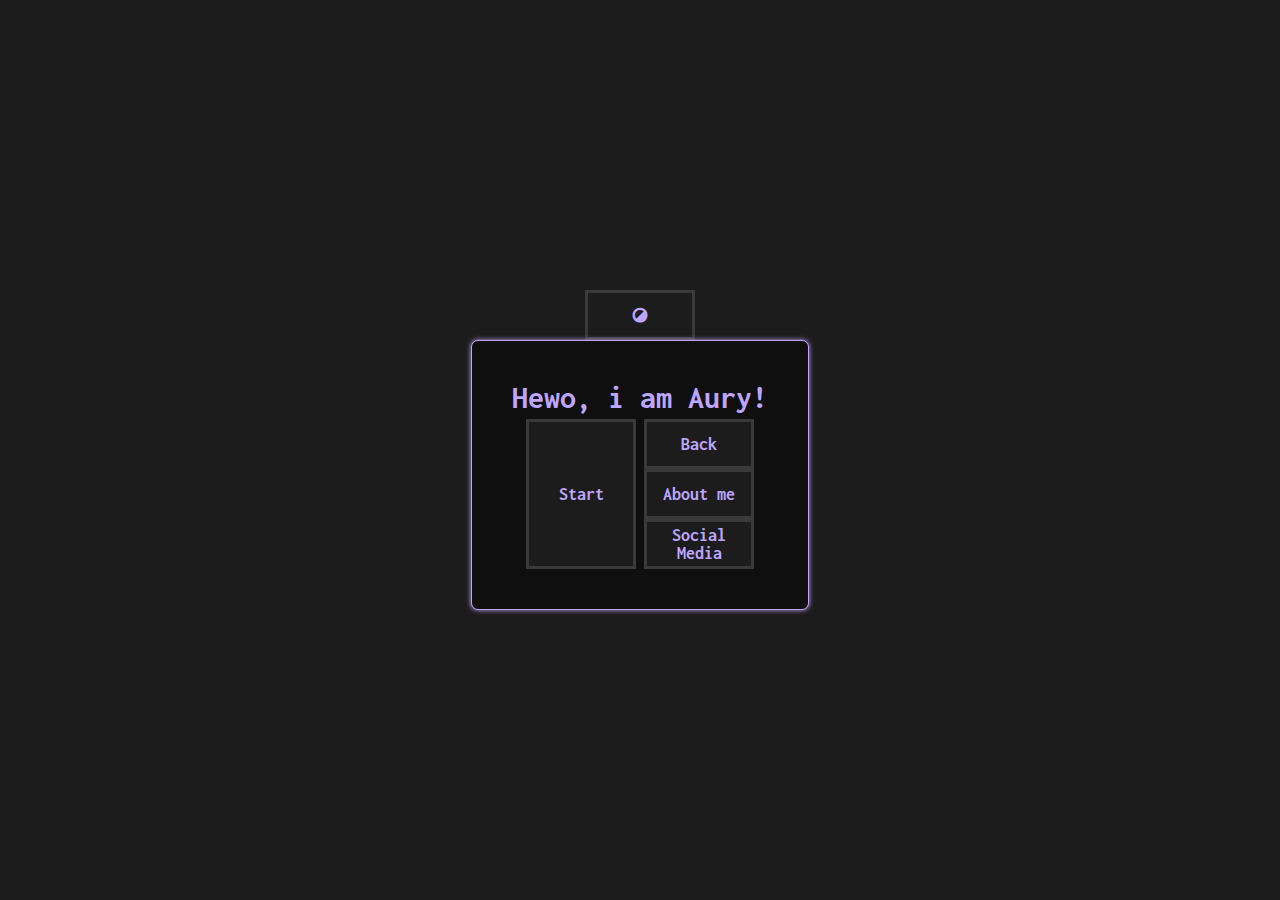
<file: index.html>
<!doctype html>
<html lang="en">
    <head>
        <meta charset="UTF-8" />
        <meta name="viewport" content="width=device-width, initial-scale=1.0" />
        <title>Aury</title>
        <link rel="stylesheet" href="assets/css/geral.css" />
        <link rel="stylesheet" href="assets/css/predefineds.css" />
        <link
            rel="shortcut icon"
            href="assets/icon/_ (4).jpeg"
            type="image/x-icon"
        />
        <link
            href="https://unpkg.com/boxicons@2.1.4/css/boxicons.min.css"
            rel="stylesheet"
        />
    </head>
    <body>
        <div class="master">
            <div class="actions-container">
                <button id="toggle-theme" class="actions">
                    <i class="bx bxs-adjust-alt"></i>
                </button>
            </div>
            <div class="principal">
                <h1>Hewo, i am Aury!</h1>
                <div class="buttons">
                    <button id="am">Start</button>
                    <div id="others">
                        <button id="back">Back</button>
                        <button onclick="getLanguage()">About me</button>
                        <a href="social.html"><button>Social Media</button></a>
                    </div>
                </div>
            </div>
        </div>
        <script src="assets/js/all.js"></script>
        <script src="assets/js/theme.js"></script>
        <script src="assets/js/script.js"></script>
    </body>
</html>
</file>
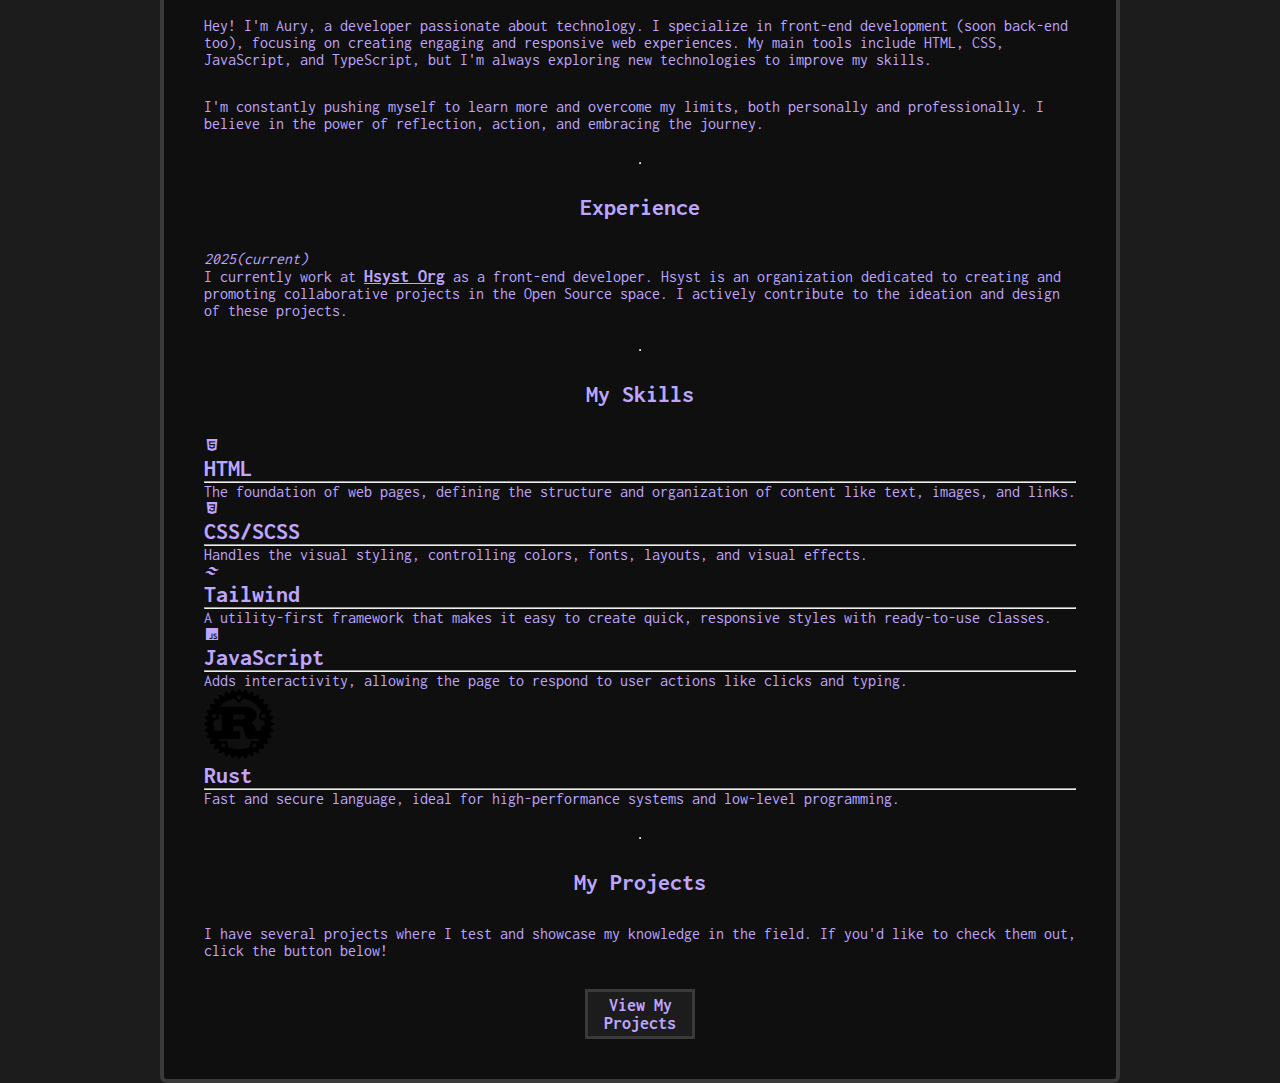
<file: en.html>
<!doctype html>
<html lang="en">
    <head>
        <meta charset="UTF-8" />
        <meta name="viewport" content="width=device-width, initial-scale=1.0" />
        <title>About Me</title>
        <link rel="stylesheet" href="assets/css/predefineds.css" />
        <link rel="stylesheet" href="assets/css/about.css" />
        <link
            rel="shortcut icon"
            href="assets/icon/_ (4).jpeg"
            type="image/x-icon"
        />
        <link
            href="https://unpkg.com/boxicons@2.1.4/css/boxicons.min.css"
            rel="stylesheet"
        />
        <script src="assets/js/theme.js" defer></script>
    </head>
    <body>
        <div class="master">
            <div class="actions-container">
                <button id="back-page" class="actions">
                    <i class="bx bx-arrow-back"></i>
                </button>
                <button id="toggle-theme" class="actions">
                    <i class="bx bxs-adjust-alt"></i>
                </button>
            </div>
            <div class="principal">
                <h2>About Me</h2>
                <p>
                    Hey! I'm Aury, a developer passionate about technology. I
                    specialize in front-end development (soon back-end too),
                    focusing on creating engaging and responsive web
                    experiences. My main tools include HTML, CSS, JavaScript,
                    and TypeScript, but I'm always exploring new technologies to
                    improve my skills.
                </p>
                <p>
                    I'm constantly pushing myself to learn more and overcome my
                    limits, both personally and professionally. I believe in the
                    power of reflection, action, and embracing the journey.
                </p>
                <hr />
                <h2>Experience</h2>
                <div class="xp">
                    <i class="xp-time">2025(current)</i>
                    <p>
                        I currently work at
                        <b
                            style="font-size: large; text-decoration: underline"
                            onmouseover="style = 'cursor: pointer; font-size: large; text-decoration: underline;'"
                            onclick="window.open('https://hsyst.xyz/', '_blank')"
                            >Hsyst Org</b
                        >
                        as a front-end developer. Hsyst is an organization
                        dedicated to creating and promoting collaborative
                        projects in the Open Source space. I actively contribute
                        to the ideation and design of these projects.
                    </p>
                </div>
                <hr />
                <h2>My Skills</h2>
                <div class="card-container">
                    <div class="card">
                        <i class="bx bxl-html5"></i>
                        <h2>HTML</h2>
                        <hr />
                        <p>
                            The foundation of web pages, defining the structure
                            and organization of content like text, images, and
                            links.
                        </p>
                    </div>
                    <div class="card">
                        <i class="bx bxl-css3"></i>
                        <h2>CSS/SCSS</h2>
                        <hr />
                        <p>
                            Handles the visual styling, controlling colors,
                            fonts, layouts, and visual effects.
                        </p>
                    </div>
                    <div class="card">
                        <i class="bx bxl-tailwind-css"></i>
                        <h2>Tailwind</h2>
                        <hr />
                        <p>
                            A utility-first framework that makes it easy to
                            create quick, responsive styles with ready-to-use
                            classes.
                        </p>
                    </div>
                    <div class="card">
                        <i class="bx bxl-javascript"></i>
                        <h2>JavaScript</h2>
                        <hr />
                        <p>
                            Adds interactivity, allowing the page to respond to
                            user actions like clicks and typing.
                        </p>
                    </div>
                    <div class="card">
                        <svg
                            width="70px"
                            height="70px"
                            viewBox="0 0 256 256"
                            version="1.1"
                            xmlns="http://www.w3.org/2000/svg"
                            xmlns:xlink="http://www.w3.org/1999/xlink"
                        >
                            <g>
                                <path
                                    d="M254.251166,124.861882 L243.503784,118.208973 C243.413284,117.162119 243.310556,116.11771 243.198043,115.078193 L252.433845,106.463655 C253.37308,105.588015 253.793778,104.291676 253.539402,103.036918 C253.292364,101.777268 252.409386,100.740197 251.208438,100.292593 L239.401972,95.8777039 C239.106015,94.8553084 238.795383,93.8402507 238.477413,92.8300848 L245.842085,82.6012382 C246.592983,81.5617213 246.747076,80.2091263 246.257892,79.0228541 C245.768707,77.8414737 244.699839,76.9951846 243.435298,76.7872812 L230.985554,74.7620576 C230.501261,73.8179317 229.997401,72.8884812 229.488649,71.9663686 L234.720477,60.4827639 C235.256134,59.3136131 235.146067,57.9536803 234.431858,56.8921501 C233.720095,55.825728 232.514255,55.2020179 231.2277,55.2509363 L218.592066,55.6912023 C217.939005,54.8742643 217.273714,54.0646641 216.596194,53.2697394 L219.499503,40.9618589 C219.793014,39.7119927 219.42368,38.4034243 218.513797,37.4959872 C217.611251,36.5909959 216.300237,36.2167699 215.050371,36.5102805 L202.744936,39.4111442 C201.947566,38.7360697 201.137965,38.068333 200.318581,37.4152717 L200.761293,24.7796377 C200.810212,23.5004204 200.186502,22.2847971 199.120079,21.5754796 C198.051211,20.8612704 196.698617,20.7536498 195.531912,21.2844149 L184.050753,26.5186884 C183.123748,26.0099366 182.194298,25.5060766 181.255064,25.0193381 L179.224948,12.5671482 C179.019491,11.3050524 178.173202,10.2337384 176.989376,9.744554 C175.807995,9.25292364 174.452954,9.41190858 173.413437,10.1603608 L163.177253,17.5250325 C162.169533,17.2046167 161.156921,16.8964305 160.134526,16.6029198 L155.719636,4.79400749 C155.272032,3.59061377 154.234961,2.70763586 152.975311,2.4581518 C151.718107,2.21111366 150.424215,2.62936635 149.55102,3.56370863 L140.936482,12.8068486 C139.896966,12.6918902 138.850111,12.5867156 137.805702,12.5011083 L131.152794,1.75128029 C130.480165,0.662844913 129.289001,0 128.007338,0 C126.725675,0 125.53451,0.662844913 124.864328,1.75128029 L118.211419,12.5011083 C117.164565,12.5867156 116.11771,12.6918902 115.078193,12.8068486 L106.461209,3.56370863 C105.588015,2.62936635 104.291676,2.21111366 103.036918,2.4581518 C101.777268,2.71008179 100.740197,3.59061377 100.292593,4.79400749 L95.8777039,16.6029198 C94.8553084,16.8964305 93.8426966,17.2070626 92.8325308,17.5250325 L82.5987923,10.1603608 C81.5592754,9.40946266 80.2042345,9.25047772 79.0204082,9.744554 C77.8390277,10.2337384 76.9902927,11.3050524 76.7848353,12.5671482 L74.7547199,25.0193381 C73.8154857,25.5060766 72.8860353,26.0074906 71.9590308,26.5186884 L60.477872,21.2844149 C59.3111672,20.7512039 57.9512344,20.8612704 56.8897042,21.5754796 C55.8232821,22.2847971 55.199572,23.5004204 55.2484904,24.7796377 L55.6887564,37.4152717 C54.8718184,38.068333 54.0622181,38.7360697 53.2624016,39.4111442 L40.9569671,36.5102805 C39.7071008,36.2192158 38.3960865,36.5909959 37.4910953,37.4959872 C36.5812123,38.4034243 36.211878,39.7119927 36.5053887,40.9618589 L39.4038065,53.2697394 C38.7311779,54.06711 38.065887,54.8742643 37.4128258,55.6912023 L24.7771918,55.2509363 C23.5028663,55.2142475 22.2847971,55.825728 21.5730337,56.8921501 C20.8588244,57.9536803 20.7512039,59.3136131 21.281969,60.4827639 L26.5162425,71.9663686 C26.0074906,72.8884812 25.5036307,73.8179317 25.0168922,74.7620576 L12.5671482,76.7872812 C11.3026064,76.9927387 10.2361844,77.8390277 9.744554,79.0228541 C9.25536956,80.2091263 9.41435451,81.5617213 10.1603608,82.6012382 L17.5250325,92.8300848 C17.2046167,93.8402507 16.8939846,94.8553084 16.6004739,95.8777039 L4.79156157,100.292593 C3.5930597,100.740197 2.71008179,101.777268 2.46059772,103.036918 C2.21111366,104.294122 2.62936635,105.588015 3.56615455,106.463655 L12.8044027,115.078193 C12.6894443,116.11771 12.5867156,117.164565 12.4986624,118.208973 L1.75128029,124.861882 C0.662844913,125.53451 -1.42108547e-14,126.723229 -1.42108547e-14,128.007338 C-1.42108547e-14,129.291447 0.662844913,130.480165 1.75128029,131.150348 L12.4986624,137.803256 C12.5867156,138.850111 12.6894443,139.89452 12.8044027,140.934037 L3.56615455,149.55102 C2.62936635,150.424215 2.21111366,151.720553 2.46059772,152.975311 C2.71008179,154.234961 3.5930597,155.269586 4.79156157,155.719636 L16.6004739,160.134526 C16.8939846,161.156921 17.2046167,162.171979 17.5250325,163.182145 L10.1603608,173.413437 C9.41190858,174.4554 9.25292364,175.807995 9.744554,176.989376 C10.2361844,178.175648 11.3050524,179.021937 12.5695941,179.224948 L25.0168922,181.250172 C25.5036307,182.194298 26.0025988,183.123748 26.5162425,184.050753 L21.281969,195.529466 C20.7487579,196.696171 20.8588244,198.053657 21.5730337,199.120079 C22.287243,200.188947 23.5028663,200.812658 24.7771918,200.761293 L37.407934,200.318581 C38.065887,201.140411 38.7287319,201.94512 39.4038065,202.744936 L36.5053887,215.055263 C36.211878,216.302683 36.5812123,217.606359 37.4910953,218.513797 C38.3936406,219.426126 39.7071008,219.790568 40.9569671,219.497057 L53.2624016,216.598639 C54.0622181,217.278606 54.8718184,217.939005 55.6887564,218.58962 L55.2484904,231.2277 C55.199572,232.506917 55.8232821,233.720095 56.8897042,234.434304 C57.9512344,235.146067 59.3111672,235.253688 60.477872,234.720477 L71.9590308,229.488649 C72.8835894,230.002293 73.8130398,230.501261 74.7547199,230.988 L76.7848353,243.432852 C76.9902927,244.699839 77.8365818,245.771153 79.0204082,246.257892 C80.2017886,246.749522 81.5592754,246.590537 82.5987923,245.844531 L92.8276389,238.474968 C93.8378048,238.795383 94.8528625,239.108461 95.875258,239.401972 L100.290148,251.205993 C100.737751,252.404494 101.774822,253.292364 103.034472,253.536956 C104.291676,253.791332 105.585569,253.370634 106.458763,252.4314 L115.075747,243.193151 C116.115264,243.313002 117.162119,243.413284 118.208973,243.506229 L124.861882,254.253612 C125.532065,255.337155 126.723229,256.004892 128.004892,256.004892 C129.286555,256.004892 130.477719,255.339601 131.150348,254.253612 L137.803256,243.506229 C138.850111,243.413284 139.89452,243.313002 140.934037,243.193151 L149.548574,252.4314 C150.421769,253.370634 151.718107,253.791332 152.972866,253.536956 C154.232515,253.289918 155.269586,252.404494 155.71719,251.205993 L160.13208,239.401972 C161.154475,239.108461 162.169533,238.795383 163.179699,238.474968 L173.410991,245.844531 C174.450508,246.590537 175.805549,246.749522 176.98693,246.257892 C178.170756,245.771153 179.017045,244.697394 179.222502,243.432852 L181.252618,230.988 C182.191852,230.501261 183.121302,229.994955 184.048307,229.488649 L195.529466,234.720477 C196.696171,235.253688 198.053657,235.146067 199.117634,234.434304 C200.184056,233.720095 200.80532,232.509363 200.758847,231.2277 L200.318581,218.58962 C201.135519,217.936559 201.94512,217.278606 202.74249,216.598639 L215.047925,219.497057 C216.297791,219.790568 217.608805,219.426126 218.511351,218.513797 C219.421234,217.606359 219.790568,216.302683 219.497057,215.055263 L216.598639,202.744936 C217.273714,201.94512 217.939005,201.140411 218.58962,200.318581 L231.225254,200.761293 C232.49958,200.812658 233.717649,200.188947 234.429412,199.120079 C235.143621,198.053657 235.253688,196.696171 234.718031,195.529466 L229.486203,184.050753 C229.997401,183.123748 230.498815,182.194298 230.983108,181.250172 L243.432852,179.224948 C244.699839,179.021937 245.766262,178.175648 246.255446,176.989376 C246.74463,175.807995 246.590537,174.4554 245.839639,173.413437 L238.474968,163.182145 C238.792937,162.171979 239.10357,161.156921 239.399526,160.134526 L251.205993,155.719636 C252.40694,155.269586 253.292364,154.234961 253.536956,152.975311 C253.791332,151.718107 253.370634,150.424215 252.4314,149.55102 L243.195597,140.934037 C243.30811,139.89452 243.410838,138.847665 243.501338,137.803256 L254.24872,131.150348 C255.337155,130.480165 256,129.289001 256,128.007338 C256,126.725675 255.339601,125.53451 254.251166,124.861882 L254.251166,124.861882 Z M182.31904,214.018192 C178.214783,213.132768 175.604984,209.087212 176.485516,204.970725 C177.363602,200.85913 181.406711,198.241993 185.508523,199.127417 C189.61278,200.005503 192.227471,204.058396 191.346939,208.167546 C190.466407,212.276695 186.420851,214.896278 182.31904,214.018192 L182.31904,214.018192 Z M178.667278,189.319269 C174.922571,188.517007 171.239012,190.899335 170.43675,194.65138 L166.621111,212.457693 C154.846442,217.802033 141.770542,220.771383 128,220.771383 C113.913934,220.771383 100.554307,217.655278 88.5692884,212.083467 L84.7560957,194.277154 C83.9538332,190.530001 80.2702744,188.142781 76.5280135,188.947489 L60.8080715,192.322862 C57.8900864,189.319269 55.1751127,186.120003 52.6802721,182.742185 L129.169151,182.742185 C130.035007,182.742185 130.612245,182.585645 130.612245,181.798059 L130.612245,154.741267 C130.612245,153.95368 130.035007,153.797141 129.169151,153.797141 L106.798746,153.797141 L106.798746,136.646335 L130.993809,136.646335 C133.202476,136.646335 142.802721,137.277383 145.872353,149.548574 C146.833601,153.322632 148.944432,165.598716 150.387526,169.529313 C151.825728,173.936865 157.681266,182.742185 163.920813,182.742185 L202.035619,182.742185 C202.468547,182.742185 202.930826,182.693266 203.417565,182.605213 C200.773523,186.198273 197.872659,189.598104 194.749217,192.775357 L178.667278,189.319269 L178.667278,189.319269 Z M72.8762516,213.646411 C68.7719942,214.531835 64.7313307,211.914698 63.8483528,207.803103 C62.9702668,203.68417 65.5800657,199.641061 69.6843232,198.755637 C73.7885806,197.877551 77.83169,200.494688 78.712222,204.606283 C79.590308,208.715432 76.9780631,212.765879 72.8762516,213.646411 L72.8762516,213.646411 Z M43.8602767,95.9853245 C45.5626385,99.8278682 43.8309256,104.330811 39.9932737,106.030727 C36.1556218,107.735535 31.6649087,106.001376 29.9625468,102.156386 C28.260185,98.3113965 29.9918979,93.8157915 33.8295498,92.1109837 C37.6696476,90.4086219 42.1579149,92.1403348 43.8602767,95.9853245 L43.8602767,95.9853245 Z M34.9424444,117.12543 L51.3178934,109.848811 C54.8155622,108.295651 56.3956279,104.196285 54.8424673,100.691279 L51.4695406,93.0648934 L64.7337767,93.0648934 L64.7337767,152.853015 L37.972942,152.853015 C35.6517618,144.693419 34.4067874,136.081327 34.4067874,127.180616 C34.4067874,123.78323 34.5902316,120.424979 34.9424444,117.12543 L34.9424444,117.12543 Z M106.803638,111.318811 L106.803638,93.6959413 L138.390277,93.6959413 C140.021708,93.6959413 149.910571,95.5817473 149.910571,102.97577 C149.910571,109.115035 142.325766,111.316365 136.088665,111.316365 L106.803638,111.316365 L106.803638,111.318811 Z M221.595658,127.180616 C221.595658,129.518918 221.510051,131.83276 221.338837,134.129481 L211.736146,134.129481 C210.774899,134.129481 210.388443,134.760529 210.388443,135.702209 L210.388443,140.112207 C210.388443,150.4927 204.535351,152.750287 199.406252,153.325078 C194.521746,153.875411 189.106474,151.280287 188.438737,148.29137 C185.557441,132.08469 180.756096,128.62371 173.173737,122.64343 C182.5832,116.668042 192.374226,107.852939 192.374226,96.0538103 C192.374226,83.3130016 183.639838,75.2879309 177.686463,71.3524421 C169.333639,65.8466713 160.085607,64.7435603 157.590767,64.7435603 L58.278988,64.7435603 C71.7462356,49.7133685 89.9977069,39.0662692 110.64129,35.1919285 L122.347474,47.4729038 C124.993962,50.2441336 129.377054,50.3468623 132.145838,47.6979286 L145.243751,35.1699152 C172.689444,40.2794466 195.925705,57.3642131 209.317129,80.8034854 L200.350378,101.055721 C198.80211,104.560728 200.382175,108.660093 203.877398,110.213254 L221.140717,117.88122 C221.439119,120.94596 221.595658,124.042498 221.595658,127.180616 L221.595658,127.180616 Z M122.352366,24.7453948 C125.385309,21.8396392 130.196438,21.9545976 133.099748,24.9924329 C135.998166,28.0376061 135.888099,32.8536268 132.847818,35.7569365 C129.814874,38.662692 125.003745,38.5501796 122.100436,35.5074524 C119.204464,32.4671711 119.31453,27.6511503 122.352366,24.7453948 L122.352366,24.7453948 Z M211.335015,96.3546587 C213.034931,92.512115 217.525644,90.7779561 221.363296,92.4827639 C225.200948,94.1851257 226.932661,98.6856226 225.230299,102.528166 C223.530383,106.373156 219.03967,108.107315 215.199572,106.402507 C211.366812,104.700145 209.635099,100.202094 211.335015,96.3546587 L211.335015,96.3546587 Z"
                                ></path>
                            </g>
                        </svg>
                        <h2>Rust</h2>
                        <hr />
                        <p>
                            Fast and secure language, ideal for high-performance
                            systems and low-level programming.
                        </p>
                    </div>
                </div>
                <hr />
                <h2>My Projects</h2>
                <p>
                    I have several projects where I test and showcase my
                    knowledge in the field. If you'd like to check them out,
                    click the button below!
                </p>
                <a href="repository.html"><button>View My Projects</button></a>
            </div>
        </div>
        <script src="assets/js/all.js"></script>
        <script src="assets/js/about.js"></script>
    </body>
</html>
</file>
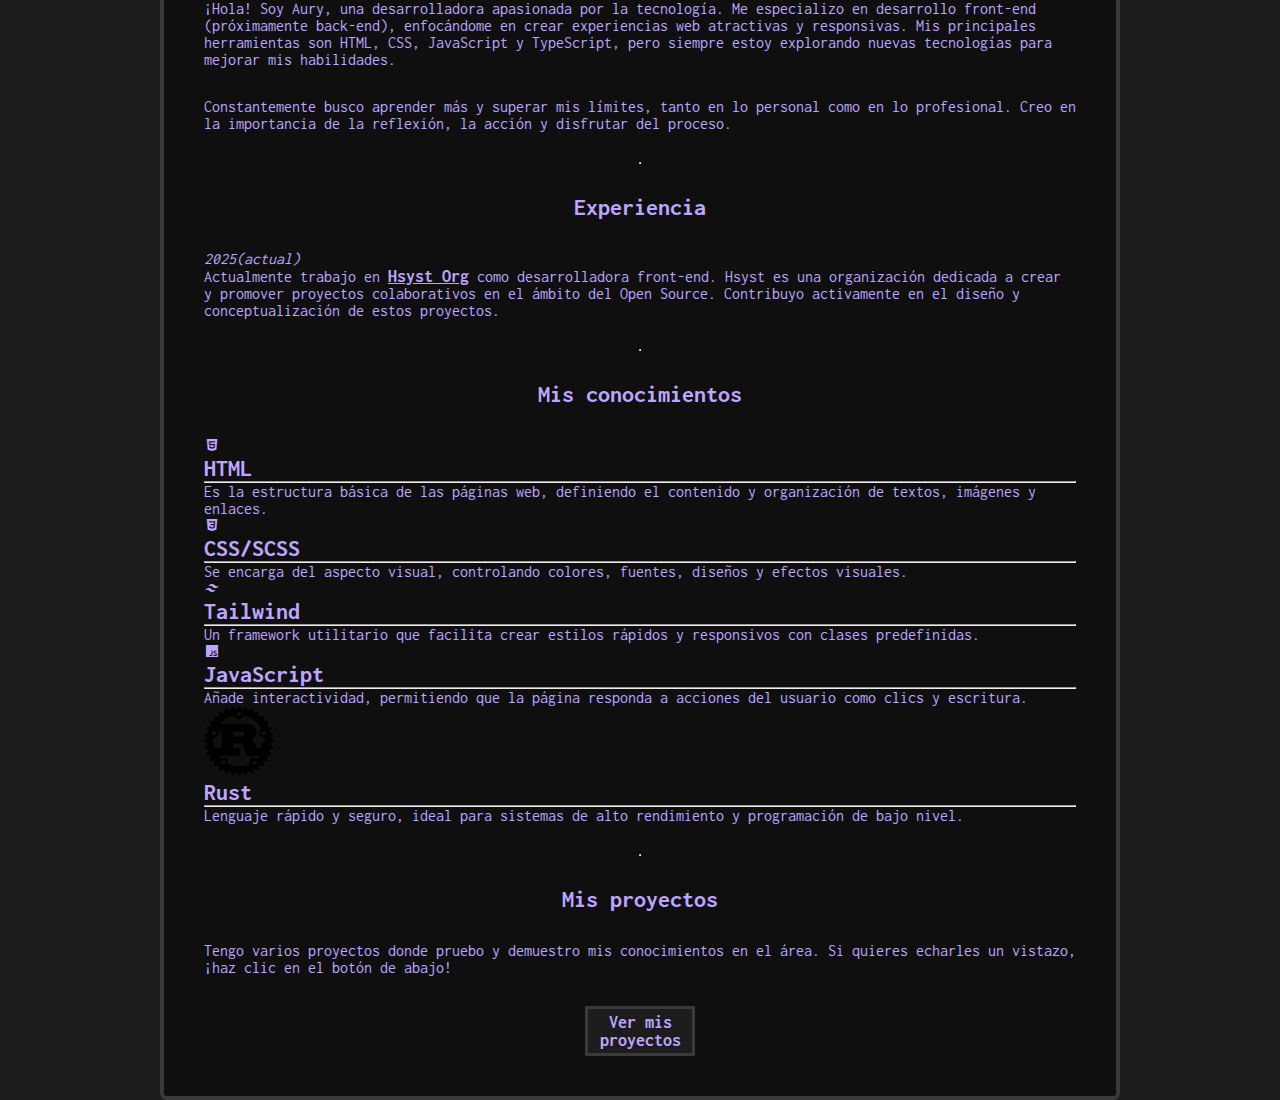
<file: es.html>
<!doctype html>
<html lang="es">
    <head>
        <meta charset="UTF-8" />
        <meta name="viewport" content="width=device-width, initial-scale=1.0" />
        <title>Sobre mí</title>
        <link rel="stylesheet" href="assets/css/predefineds.css" />
        <link rel="stylesheet" href="assets/css/about.css" />
        <link
            rel="shortcut icon"
            href="assets/icon/_ (4).jpeg"
            type="image/x-icon"
        />
        <link
            href="https://unpkg.com/boxicons@2.1.4/css/boxicons.min.css"
            rel="stylesheet"
        />
        <script src="assets/js/theme.js" defer></script>
    </head>
    <body>
        <div class="master">
            <div class="actions-container">
                <button id="back-page" class="actions">
                    <i class="bx bx-arrow-back"></i>
                </button>
                <button id="toggle-theme" class="actions">
                    <i class="bx bxs-adjust-alt"></i>
                </button>
            </div>
            <div class="principal">
                <h2>Sobre mí</h2>
                <p>
                    ¡Hola! Soy Aury, una desarrolladora apasionada por la
                    tecnología. Me especializo en desarrollo front-end
                    (próximamente back-end), enfocándome en crear experiencias
                    web atractivas y responsivas. Mis principales herramientas
                    son HTML, CSS, JavaScript y TypeScript, pero siempre estoy
                    explorando nuevas tecnologías para mejorar mis habilidades.
                </p>
                <p>
                    Constantemente busco aprender más y superar mis límites,
                    tanto en lo personal como en lo profesional. Creo en la
                    importancia de la reflexión, la acción y disfrutar del
                    proceso.
                </p>
                <hr />
                <h2>Experiencia</h2>
                <div class="xp">
                    <i class="xp-time">2025(actual)</i>
                    <p>
                        Actualmente trabajo en
                        <b
                            style="font-size: large; text-decoration: underline"
                            onmouseover="style = 'cursor: pointer; font-size: large; text-decoration: underline;'"
                            onclick="window.open('https://hsyst.xyz/', '_blank')"
                            >Hsyst Org</b
                        >
                        como desarrolladora front-end. Hsyst es una organización
                        dedicada a crear y promover proyectos colaborativos en
                        el ámbito del Open Source. Contribuyo activamente en el
                        diseño y conceptualización de estos proyectos.
                    </p>
                </div>
                <hr />
                <h2>Mis conocimientos</h2>
                <div class="card-container">
                    <div class="card">
                        <i class="bx bxl-html5"></i>
                        <h2>HTML</h2>
                        <hr />
                        <p>
                            Es la estructura básica de las páginas web,
                            definiendo el contenido y organización de textos,
                            imágenes y enlaces.
                        </p>
                    </div>
                    <div class="card">
                        <i class="bx bxl-css3"></i>
                        <h2>CSS/SCSS</h2>
                        <hr />
                        <p>
                            Se encarga del aspecto visual, controlando colores,
                            fuentes, diseños y efectos visuales.
                        </p>
                    </div>
                    <div class="card">
                        <i class="bx bxl-tailwind-css"></i>
                        <h2>Tailwind</h2>
                        <hr />
                        <p>
                            Un framework utilitario que facilita crear estilos
                            rápidos y responsivos con clases predefinidas.
                        </p>
                    </div>
                    <div class="card">
                        <i class="bx bxl-javascript"></i>
                        <h2>JavaScript</h2>
                        <hr />
                        <p>
                            Añade interactividad, permitiendo que la página
                            responda a acciones del usuario como clics y
                            escritura.
                        </p>
                    </div>
                    <div class="card">
                        <svg
                            width="70px"
                            height="70px"
                            viewBox="0 0 256 256"
                            version="1.1"
                            xmlns="http://www.w3.org/2000/svg"
                            xmlns:xlink="http://www.w3.org/1999/xlink"
                        >
                            <g>
                                <path
                                    d="M254.251166,124.861882 L243.503784,118.208973 C243.413284,117.162119 243.310556,116.11771 243.198043,115.078193 L252.433845,106.463655 C253.37308,105.588015 253.793778,104.291676 253.539402,103.036918 C253.292364,101.777268 252.409386,100.740197 251.208438,100.292593 L239.401972,95.8777039 C239.106015,94.8553084 238.795383,93.8402507 238.477413,92.8300848 L245.842085,82.6012382 C246.592983,81.5617213 246.747076,80.2091263 246.257892,79.0228541 C245.768707,77.8414737 244.699839,76.9951846 243.435298,76.7872812 L230.985554,74.7620576 C230.501261,73.8179317 229.997401,72.8884812 229.488649,71.9663686 L234.720477,60.4827639 C235.256134,59.3136131 235.146067,57.9536803 234.431858,56.8921501 C233.720095,55.825728 232.514255,55.2020179 231.2277,55.2509363 L218.592066,55.6912023 C217.939005,54.8742643 217.273714,54.0646641 216.596194,53.2697394 L219.499503,40.9618589 C219.793014,39.7119927 219.42368,38.4034243 218.513797,37.4959872 C217.611251,36.5909959 216.300237,36.2167699 215.050371,36.5102805 L202.744936,39.4111442 C201.947566,38.7360697 201.137965,38.068333 200.318581,37.4152717 L200.761293,24.7796377 C200.810212,23.5004204 200.186502,22.2847971 199.120079,21.5754796 C198.051211,20.8612704 196.698617,20.7536498 195.531912,21.2844149 L184.050753,26.5186884 C183.123748,26.0099366 182.194298,25.5060766 181.255064,25.0193381 L179.224948,12.5671482 C179.019491,11.3050524 178.173202,10.2337384 176.989376,9.744554 C175.807995,9.25292364 174.452954,9.41190858 173.413437,10.1603608 L163.177253,17.5250325 C162.169533,17.2046167 161.156921,16.8964305 160.134526,16.6029198 L155.719636,4.79400749 C155.272032,3.59061377 154.234961,2.70763586 152.975311,2.4581518 C151.718107,2.21111366 150.424215,2.62936635 149.55102,3.56370863 L140.936482,12.8068486 C139.896966,12.6918902 138.850111,12.5867156 137.805702,12.5011083 L131.152794,1.75128029 C130.480165,0.662844913 129.289001,0 128.007338,0 C126.725675,0 125.53451,0.662844913 124.864328,1.75128029 L118.211419,12.5011083 C117.164565,12.5867156 116.11771,12.6918902 115.078193,12.8068486 L106.461209,3.56370863 C105.588015,2.62936635 104.291676,2.21111366 103.036918,2.4581518 C101.777268,2.71008179 100.740197,3.59061377 100.292593,4.79400749 L95.8777039,16.6029198 C94.8553084,16.8964305 93.8426966,17.2070626 92.8325308,17.5250325 L82.5987923,10.1603608 C81.5592754,9.40946266 80.2042345,9.25047772 79.0204082,9.744554 C77.8390277,10.2337384 76.9902927,11.3050524 76.7848353,12.5671482 L74.7547199,25.0193381 C73.8154857,25.5060766 72.8860353,26.0074906 71.9590308,26.5186884 L60.477872,21.2844149 C59.3111672,20.7512039 57.9512344,20.8612704 56.8897042,21.5754796 C55.8232821,22.2847971 55.199572,23.5004204 55.2484904,24.7796377 L55.6887564,37.4152717 C54.8718184,38.068333 54.0622181,38.7360697 53.2624016,39.4111442 L40.9569671,36.5102805 C39.7071008,36.2192158 38.3960865,36.5909959 37.4910953,37.4959872 C36.5812123,38.4034243 36.211878,39.7119927 36.5053887,40.9618589 L39.4038065,53.2697394 C38.7311779,54.06711 38.065887,54.8742643 37.4128258,55.6912023 L24.7771918,55.2509363 C23.5028663,55.2142475 22.2847971,55.825728 21.5730337,56.8921501 C20.8588244,57.9536803 20.7512039,59.3136131 21.281969,60.4827639 L26.5162425,71.9663686 C26.0074906,72.8884812 25.5036307,73.8179317 25.0168922,74.7620576 L12.5671482,76.7872812 C11.3026064,76.9927387 10.2361844,77.8390277 9.744554,79.0228541 C9.25536956,80.2091263 9.41435451,81.5617213 10.1603608,82.6012382 L17.5250325,92.8300848 C17.2046167,93.8402507 16.8939846,94.8553084 16.6004739,95.8777039 L4.79156157,100.292593 C3.5930597,100.740197 2.71008179,101.777268 2.46059772,103.036918 C2.21111366,104.294122 2.62936635,105.588015 3.56615455,106.463655 L12.8044027,115.078193 C12.6894443,116.11771 12.5867156,117.164565 12.4986624,118.208973 L1.75128029,124.861882 C0.662844913,125.53451 -1.42108547e-14,126.723229 -1.42108547e-14,128.007338 C-1.42108547e-14,129.291447 0.662844913,130.480165 1.75128029,131.150348 L12.4986624,137.803256 C12.5867156,138.850111 12.6894443,139.89452 12.8044027,140.934037 L3.56615455,149.55102 C2.62936635,150.424215 2.21111366,151.720553 2.46059772,152.975311 C2.71008179,154.234961 3.5930597,155.269586 4.79156157,155.719636 L16.6004739,160.134526 C16.8939846,161.156921 17.2046167,162.171979 17.5250325,163.182145 L10.1603608,173.413437 C9.41190858,174.4554 9.25292364,175.807995 9.744554,176.989376 C10.2361844,178.175648 11.3050524,179.021937 12.5695941,179.224948 L25.0168922,181.250172 C25.5036307,182.194298 26.0025988,183.123748 26.5162425,184.050753 L21.281969,195.529466 C20.7487579,196.696171 20.8588244,198.053657 21.5730337,199.120079 C22.287243,200.188947 23.5028663,200.812658 24.7771918,200.761293 L37.407934,200.318581 C38.065887,201.140411 38.7287319,201.94512 39.4038065,202.744936 L36.5053887,215.055263 C36.211878,216.302683 36.5812123,217.606359 37.4910953,218.513797 C38.3936406,219.426126 39.7071008,219.790568 40.9569671,219.497057 L53.2624016,216.598639 C54.0622181,217.278606 54.8718184,217.939005 55.6887564,218.58962 L55.2484904,231.2277 C55.199572,232.506917 55.8232821,233.720095 56.8897042,234.434304 C57.9512344,235.146067 59.3111672,235.253688 60.477872,234.720477 L71.9590308,229.488649 C72.8835894,230.002293 73.8130398,230.501261 74.7547199,230.988 L76.7848353,243.432852 C76.9902927,244.699839 77.8365818,245.771153 79.0204082,246.257892 C80.2017886,246.749522 81.5592754,246.590537 82.5987923,245.844531 L92.8276389,238.474968 C93.8378048,238.795383 94.8528625,239.108461 95.875258,239.401972 L100.290148,251.205993 C100.737751,252.404494 101.774822,253.292364 103.034472,253.536956 C104.291676,253.791332 105.585569,253.370634 106.458763,252.4314 L115.075747,243.193151 C116.115264,243.313002 117.162119,243.413284 118.208973,243.506229 L124.861882,254.253612 C125.532065,255.337155 126.723229,256.004892 128.004892,256.004892 C129.286555,256.004892 130.477719,255.339601 131.150348,254.253612 L137.803256,243.506229 C138.850111,243.413284 139.89452,243.313002 140.934037,243.193151 L149.548574,252.4314 C150.421769,253.370634 151.718107,253.791332 152.972866,253.536956 C154.232515,253.289918 155.269586,252.404494 155.71719,251.205993 L160.13208,239.401972 C161.154475,239.108461 162.169533,238.795383 163.179699,238.474968 L173.410991,245.844531 C174.450508,246.590537 175.805549,246.749522 176.98693,246.257892 C178.170756,245.771153 179.017045,244.697394 179.222502,243.432852 L181.252618,230.988 C182.191852,230.501261 183.121302,229.994955 184.048307,229.488649 L195.529466,234.720477 C196.696171,235.253688 198.053657,235.146067 199.117634,234.434304 C200.184056,233.720095 200.80532,232.509363 200.758847,231.2277 L200.318581,218.58962 C201.135519,217.936559 201.94512,217.278606 202.74249,216.598639 L215.047925,219.497057 C216.297791,219.790568 217.608805,219.426126 218.511351,218.513797 C219.421234,217.606359 219.790568,216.302683 219.497057,215.055263 L216.598639,202.744936 C217.273714,201.94512 217.939005,201.140411 218.58962,200.318581 L231.225254,200.761293 C232.49958,200.812658 233.717649,200.188947 234.429412,199.120079 C235.143621,198.053657 235.253688,196.696171 234.718031,195.529466 L229.486203,184.050753 C229.997401,183.123748 230.498815,182.194298 230.983108,181.250172 L243.432852,179.224948 C244.699839,179.021937 245.766262,178.175648 246.255446,176.989376 C246.74463,175.807995 246.590537,174.4554 245.839639,173.413437 L238.474968,163.182145 C238.792937,162.171979 239.10357,161.156921 239.399526,160.134526 L251.205993,155.719636 C252.40694,155.269586 253.292364,154.234961 253.536956,152.975311 C253.791332,151.718107 253.370634,150.424215 252.4314,149.55102 L243.195597,140.934037 C243.30811,139.89452 243.410838,138.847665 243.501338,137.803256 L254.24872,131.150348 C255.337155,130.480165 256,129.289001 256,128.007338 C256,126.725675 255.339601,125.53451 254.251166,124.861882 L254.251166,124.861882 Z M182.31904,214.018192 C178.214783,213.132768 175.604984,209.087212 176.485516,204.970725 C177.363602,200.85913 181.406711,198.241993 185.508523,199.127417 C189.61278,200.005503 192.227471,204.058396 191.346939,208.167546 C190.466407,212.276695 186.420851,214.896278 182.31904,214.018192 L182.31904,214.018192 Z M178.667278,189.319269 C174.922571,188.517007 171.239012,190.899335 170.43675,194.65138 L166.621111,212.457693 C154.846442,217.802033 141.770542,220.771383 128,220.771383 C113.913934,220.771383 100.554307,217.655278 88.5692884,212.083467 L84.7560957,194.277154 C83.9538332,190.530001 80.2702744,188.142781 76.5280135,188.947489 L60.8080715,192.322862 C57.8900864,189.319269 55.1751127,186.120003 52.6802721,182.742185 L129.169151,182.742185 C130.035007,182.742185 130.612245,182.585645 130.612245,181.798059 L130.612245,154.741267 C130.612245,153.95368 130.035007,153.797141 129.169151,153.797141 L106.798746,153.797141 L106.798746,136.646335 L130.993809,136.646335 C133.202476,136.646335 142.802721,137.277383 145.872353,149.548574 C146.833601,153.322632 148.944432,165.598716 150.387526,169.529313 C151.825728,173.936865 157.681266,182.742185 163.920813,182.742185 L202.035619,182.742185 C202.468547,182.742185 202.930826,182.693266 203.417565,182.605213 C200.773523,186.198273 197.872659,189.598104 194.749217,192.775357 L178.667278,189.319269 L178.667278,189.319269 Z M72.8762516,213.646411 C68.7719942,214.531835 64.7313307,211.914698 63.8483528,207.803103 C62.9702668,203.68417 65.5800657,199.641061 69.6843232,198.755637 C73.7885806,197.877551 77.83169,200.494688 78.712222,204.606283 C79.590308,208.715432 76.9780631,212.765879 72.8762516,213.646411 L72.8762516,213.646411 Z M43.8602767,95.9853245 C45.5626385,99.8278682 43.8309256,104.330811 39.9932737,106.030727 C36.1556218,107.735535 31.6649087,106.001376 29.9625468,102.156386 C28.260185,98.3113965 29.9918979,93.8157915 33.8295498,92.1109837 C37.6696476,90.4086219 42.1579149,92.1403348 43.8602767,95.9853245 L43.8602767,95.9853245 Z M34.9424444,117.12543 L51.3178934,109.848811 C54.8155622,108.295651 56.3956279,104.196285 54.8424673,100.691279 L51.4695406,93.0648934 L64.7337767,93.0648934 L64.7337767,152.853015 L37.972942,152.853015 C35.6517618,144.693419 34.4067874,136.081327 34.4067874,127.180616 C34.4067874,123.78323 34.5902316,120.424979 34.9424444,117.12543 L34.9424444,117.12543 Z M106.803638,111.318811 L106.803638,93.6959413 L138.390277,93.6959413 C140.021708,93.6959413 149.910571,95.5817473 149.910571,102.97577 C149.910571,109.115035 142.325766,111.316365 136.088665,111.316365 L106.803638,111.316365 L106.803638,111.318811 Z M221.595658,127.180616 C221.595658,129.518918 221.510051,131.83276 221.338837,134.129481 L211.736146,134.129481 C210.774899,134.129481 210.388443,134.760529 210.388443,135.702209 L210.388443,140.112207 C210.388443,150.4927 204.535351,152.750287 199.406252,153.325078 C194.521746,153.875411 189.106474,151.280287 188.438737,148.29137 C185.557441,132.08469 180.756096,128.62371 173.173737,122.64343 C182.5832,116.668042 192.374226,107.852939 192.374226,96.0538103 C192.374226,83.3130016 183.639838,75.2879309 177.686463,71.3524421 C169.333639,65.8466713 160.085607,64.7435603 157.590767,64.7435603 L58.278988,64.7435603 C71.7462356,49.7133685 89.9977069,39.0662692 110.64129,35.1919285 L122.347474,47.4729038 C124.993962,50.2441336 129.377054,50.3468623 132.145838,47.6979286 L145.243751,35.1699152 C172.689444,40.2794466 195.925705,57.3642131 209.317129,80.8034854 L200.350378,101.055721 C198.80211,104.560728 200.382175,108.660093 203.877398,110.213254 L221.140717,117.88122 C221.439119,120.94596 221.595658,124.042498 221.595658,127.180616 L221.595658,127.180616 Z M122.352366,24.7453948 C125.385309,21.8396392 130.196438,21.9545976 133.099748,24.9924329 C135.998166,28.0376061 135.888099,32.8536268 132.847818,35.7569365 C129.814874,38.662692 125.003745,38.5501796 122.100436,35.5074524 C119.204464,32.4671711 119.31453,27.6511503 122.352366,24.7453948 L122.352366,24.7453948 Z M211.335015,96.3546587 C213.034931,92.512115 217.525644,90.7779561 221.363296,92.4827639 C225.200948,94.1851257 226.932661,98.6856226 225.230299,102.528166 C223.530383,106.373156 219.03967,108.107315 215.199572,106.402507 C211.366812,104.700145 209.635099,100.202094 211.335015,96.3546587 L211.335015,96.3546587 Z"
                                ></path>
                            </g>
                        </svg>
                        <h2>Rust</h2>
                        <hr />
                        <p>
                            Lenguaje rápido y seguro, ideal para sistemas de
                            alto rendimiento y programación de bajo nivel.
                        </p>
                    </div>
                </div>
                <hr />
                <h2>Mis proyectos</h2>
                <p>
                    Tengo varios proyectos donde pruebo y demuestro mis
                    conocimientos en el área. Si quieres echarles un vistazo,
                    ¡haz clic en el botón de abajo!
                </p>
                <a href="repositorioEs.html"
                    ><button>Ver mis proyectos</button></a
                >
            </div>
        </div>
        <script src="assets/js/all.js"></script>
        <script src="assets/js/about.js"></script>
    </body>
</html>
</file>
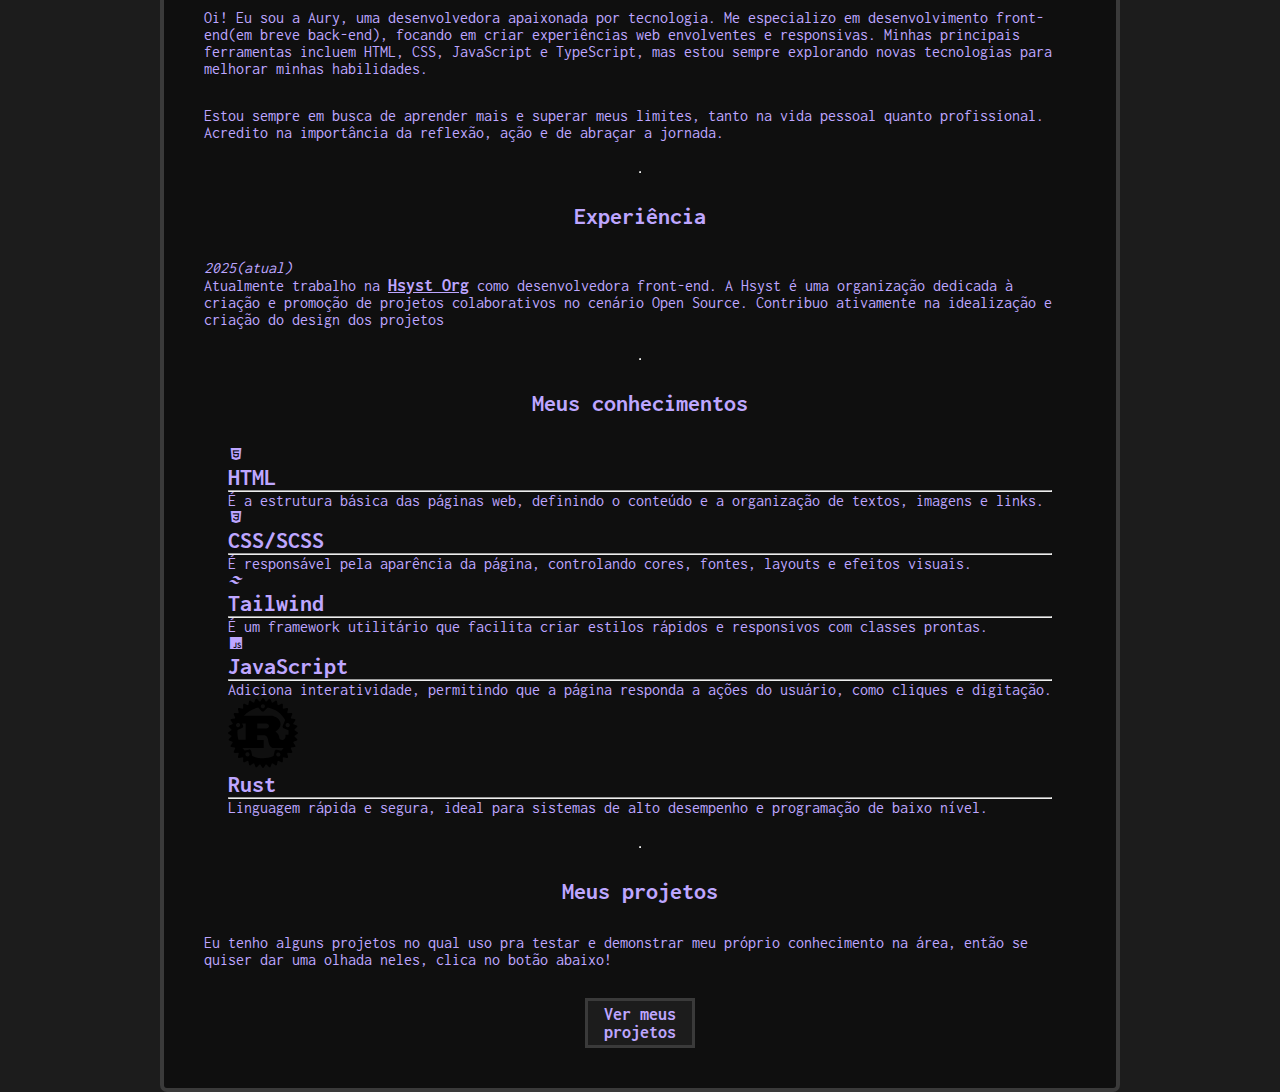
<file: pt.html>
<!doctype html>
<html lang="pt">
    <head>
        <meta charset="UTF-8" />
        <meta name="viewport" content="width=device-width, initial-scale=1.0" />
        <title>Sobre mim</title>
        <link rel="stylesheet" href="assets/css/predefineds.css" />
        <link rel="stylesheet" href="assets/css/about.css" />
        <link
            rel="shortcut icon"
            href="assets/icon/_ (4).jpeg"
            type="image/x-icon"
        />
        <link
            href="https://unpkg.com/boxicons@2.1.4/css/boxicons.min.css"
            rel="stylesheet"
        />
        <script src="assets/js/theme.js" defer></script>
    </head>
    <body>
        <div class="master">
            <div class="actions-container">
                <button id="back-page" class="actions">
                    <i class="bx bx-arrow-back"></i>
                </button>
                <button id="toggle-theme" class="actions">
                    <i class="bx bxs-adjust-alt"></i>
                </button>
            </div>
            <div class="principal">
                <h2>Sobre mim</h2>
                <p>
                    Oi! Eu sou a Aury, uma desenvolvedora apaixonada por
                    tecnologia. Me especializo em desenvolvimento front-end(em
                    breve back-end), focando em criar experiências web
                    envolventes e responsivas. Minhas principais ferramentas
                    incluem HTML, CSS, JavaScript e TypeScript, mas estou sempre
                    explorando novas tecnologias para melhorar minhas
                    habilidades.
                </p>
                <p>
                    Estou sempre em busca de aprender mais e superar meus
                    limites, tanto na vida pessoal quanto profissional. Acredito
                    na importância da reflexão, ação e de abraçar a jornada.
                </p>
                <hr />
                <h2>Experiência</h2>
                <div class="xp">
                    <i class="xp-time">2025(atual)</i>
                    <p>
                        Atualmente trabalho na
                        <b
                            style="font-size: large; text-decoration: underline"
                            onmouseover="style = 'cursor: pointer; font-size: large; text-decoration: underline;'"
                            onclick="window.open('https://hsyst.xyz/', '_blank')"
                            >Hsyst Org</b
                        >
                        como desenvolvedora front-end. A Hsyst é uma organização
                        dedicada à criação e promoção de projetos colaborativos
                        no cenário Open Source. Contribuo ativamente na
                        idealização e criação do design dos projetos
                    </p>
                </div>
                <hr />
                <h2>Meus conhecimentos</h2>
                <div class="card-container">
                    <div class="card">
                        <i class="bx bxl-html5"></i>
                        <h2>HTML</h2>
                        <hr />
                        <p>
                            É a estrutura básica das páginas web, definindo o
                            conteúdo e a organização de textos, imagens e links.
                        </p>
                    </div>
                    <div class="card">
                        <i class="bx bxl-css3"></i>
                        <h2>CSS/SCSS</h2>
                        <hr />
                        <p>
                            É responsável pela aparência da página, controlando
                            cores, fontes, layouts e efeitos visuais.
                        </p>
                    </div>
                    <div class="card">
                        <i class="bx bxl-tailwind-css"></i>
                        <h2>Tailwind</h2>
                        <hr />
                        <p>
                            É um framework utilitário que facilita criar estilos
                            rápidos e responsivos com classes prontas.
                        </p>
                    </div>
                    <div class="card">
                        <i class="bx bxl-javascript"></i>
                        <h2>JavaScript</h2>
                        <hr />
                        <p>
                            Adiciona interatividade, permitindo que a página
                            responda a ações do usuário, como cliques e
                            digitação.
                        </p>
                    </div>
                    <div class="card">
                        <svg
                            width="70px"
                            height="70px"
                            viewBox="0 0 256 256"
                            version="1.1"
                            xmlns="http://www.w3.org/2000/svg"
                            xmlns:xlink="http://www.w3.org/1999/xlink"
                        >
                            <g>
                                <path
                                    d="M254.251166,124.861882 L243.503784,118.208973 C243.413284,117.162119 243.310556,116.11771 243.198043,115.078193 L252.433845,106.463655 C253.37308,105.588015 253.793778,104.291676 253.539402,103.036918 C253.292364,101.777268 252.409386,100.740197 251.208438,100.292593 L239.401972,95.8777039 C239.106015,94.8553084 238.795383,93.8402507 238.477413,92.8300848 L245.842085,82.6012382 C246.592983,81.5617213 246.747076,80.2091263 246.257892,79.0228541 C245.768707,77.8414737 244.699839,76.9951846 243.435298,76.7872812 L230.985554,74.7620576 C230.501261,73.8179317 229.997401,72.8884812 229.488649,71.9663686 L234.720477,60.4827639 C235.256134,59.3136131 235.146067,57.9536803 234.431858,56.8921501 C233.720095,55.825728 232.514255,55.2020179 231.2277,55.2509363 L218.592066,55.6912023 C217.939005,54.8742643 217.273714,54.0646641 216.596194,53.2697394 L219.499503,40.9618589 C219.793014,39.7119927 219.42368,38.4034243 218.513797,37.4959872 C217.611251,36.5909959 216.300237,36.2167699 215.050371,36.5102805 L202.744936,39.4111442 C201.947566,38.7360697 201.137965,38.068333 200.318581,37.4152717 L200.761293,24.7796377 C200.810212,23.5004204 200.186502,22.2847971 199.120079,21.5754796 C198.051211,20.8612704 196.698617,20.7536498 195.531912,21.2844149 L184.050753,26.5186884 C183.123748,26.0099366 182.194298,25.5060766 181.255064,25.0193381 L179.224948,12.5671482 C179.019491,11.3050524 178.173202,10.2337384 176.989376,9.744554 C175.807995,9.25292364 174.452954,9.41190858 173.413437,10.1603608 L163.177253,17.5250325 C162.169533,17.2046167 161.156921,16.8964305 160.134526,16.6029198 L155.719636,4.79400749 C155.272032,3.59061377 154.234961,2.70763586 152.975311,2.4581518 C151.718107,2.21111366 150.424215,2.62936635 149.55102,3.56370863 L140.936482,12.8068486 C139.896966,12.6918902 138.850111,12.5867156 137.805702,12.5011083 L131.152794,1.75128029 C130.480165,0.662844913 129.289001,0 128.007338,0 C126.725675,0 125.53451,0.662844913 124.864328,1.75128029 L118.211419,12.5011083 C117.164565,12.5867156 116.11771,12.6918902 115.078193,12.8068486 L106.461209,3.56370863 C105.588015,2.62936635 104.291676,2.21111366 103.036918,2.4581518 C101.777268,2.71008179 100.740197,3.59061377 100.292593,4.79400749 L95.8777039,16.6029198 C94.8553084,16.8964305 93.8426966,17.2070626 92.8325308,17.5250325 L82.5987923,10.1603608 C81.5592754,9.40946266 80.2042345,9.25047772 79.0204082,9.744554 C77.8390277,10.2337384 76.9902927,11.3050524 76.7848353,12.5671482 L74.7547199,25.0193381 C73.8154857,25.5060766 72.8860353,26.0074906 71.9590308,26.5186884 L60.477872,21.2844149 C59.3111672,20.7512039 57.9512344,20.8612704 56.8897042,21.5754796 C55.8232821,22.2847971 55.199572,23.5004204 55.2484904,24.7796377 L55.6887564,37.4152717 C54.8718184,38.068333 54.0622181,38.7360697 53.2624016,39.4111442 L40.9569671,36.5102805 C39.7071008,36.2192158 38.3960865,36.5909959 37.4910953,37.4959872 C36.5812123,38.4034243 36.211878,39.7119927 36.5053887,40.9618589 L39.4038065,53.2697394 C38.7311779,54.06711 38.065887,54.8742643 37.4128258,55.6912023 L24.7771918,55.2509363 C23.5028663,55.2142475 22.2847971,55.825728 21.5730337,56.8921501 C20.8588244,57.9536803 20.7512039,59.3136131 21.281969,60.4827639 L26.5162425,71.9663686 C26.0074906,72.8884812 25.5036307,73.8179317 25.0168922,74.7620576 L12.5671482,76.7872812 C11.3026064,76.9927387 10.2361844,77.8390277 9.744554,79.0228541 C9.25536956,80.2091263 9.41435451,81.5617213 10.1603608,82.6012382 L17.5250325,92.8300848 C17.2046167,93.8402507 16.8939846,94.8553084 16.6004739,95.8777039 L4.79156157,100.292593 C3.5930597,100.740197 2.71008179,101.777268 2.46059772,103.036918 C2.21111366,104.294122 2.62936635,105.588015 3.56615455,106.463655 L12.8044027,115.078193 C12.6894443,116.11771 12.5867156,117.164565 12.4986624,118.208973 L1.75128029,124.861882 C0.662844913,125.53451 -1.42108547e-14,126.723229 -1.42108547e-14,128.007338 C-1.42108547e-14,129.291447 0.662844913,130.480165 1.75128029,131.150348 L12.4986624,137.803256 C12.5867156,138.850111 12.6894443,139.89452 12.8044027,140.934037 L3.56615455,149.55102 C2.62936635,150.424215 2.21111366,151.720553 2.46059772,152.975311 C2.71008179,154.234961 3.5930597,155.269586 4.79156157,155.719636 L16.6004739,160.134526 C16.8939846,161.156921 17.2046167,162.171979 17.5250325,163.182145 L10.1603608,173.413437 C9.41190858,174.4554 9.25292364,175.807995 9.744554,176.989376 C10.2361844,178.175648 11.3050524,179.021937 12.5695941,179.224948 L25.0168922,181.250172 C25.5036307,182.194298 26.0025988,183.123748 26.5162425,184.050753 L21.281969,195.529466 C20.7487579,196.696171 20.8588244,198.053657 21.5730337,199.120079 C22.287243,200.188947 23.5028663,200.812658 24.7771918,200.761293 L37.407934,200.318581 C38.065887,201.140411 38.7287319,201.94512 39.4038065,202.744936 L36.5053887,215.055263 C36.211878,216.302683 36.5812123,217.606359 37.4910953,218.513797 C38.3936406,219.426126 39.7071008,219.790568 40.9569671,219.497057 L53.2624016,216.598639 C54.0622181,217.278606 54.8718184,217.939005 55.6887564,218.58962 L55.2484904,231.2277 C55.199572,232.506917 55.8232821,233.720095 56.8897042,234.434304 C57.9512344,235.146067 59.3111672,235.253688 60.477872,234.720477 L71.9590308,229.488649 C72.8835894,230.002293 73.8130398,230.501261 74.7547199,230.988 L76.7848353,243.432852 C76.9902927,244.699839 77.8365818,245.771153 79.0204082,246.257892 C80.2017886,246.749522 81.5592754,246.590537 82.5987923,245.844531 L92.8276389,238.474968 C93.8378048,238.795383 94.8528625,239.108461 95.875258,239.401972 L100.290148,251.205993 C100.737751,252.404494 101.774822,253.292364 103.034472,253.536956 C104.291676,253.791332 105.585569,253.370634 106.458763,252.4314 L115.075747,243.193151 C116.115264,243.313002 117.162119,243.413284 118.208973,243.506229 L124.861882,254.253612 C125.532065,255.337155 126.723229,256.004892 128.004892,256.004892 C129.286555,256.004892 130.477719,255.339601 131.150348,254.253612 L137.803256,243.506229 C138.850111,243.413284 139.89452,243.313002 140.934037,243.193151 L149.548574,252.4314 C150.421769,253.370634 151.718107,253.791332 152.972866,253.536956 C154.232515,253.289918 155.269586,252.404494 155.71719,251.205993 L160.13208,239.401972 C161.154475,239.108461 162.169533,238.795383 163.179699,238.474968 L173.410991,245.844531 C174.450508,246.590537 175.805549,246.749522 176.98693,246.257892 C178.170756,245.771153 179.017045,244.697394 179.222502,243.432852 L181.252618,230.988 C182.191852,230.501261 183.121302,229.994955 184.048307,229.488649 L195.529466,234.720477 C196.696171,235.253688 198.053657,235.146067 199.117634,234.434304 C200.184056,233.720095 200.80532,232.509363 200.758847,231.2277 L200.318581,218.58962 C201.135519,217.936559 201.94512,217.278606 202.74249,216.598639 L215.047925,219.497057 C216.297791,219.790568 217.608805,219.426126 218.511351,218.513797 C219.421234,217.606359 219.790568,216.302683 219.497057,215.055263 L216.598639,202.744936 C217.273714,201.94512 217.939005,201.140411 218.58962,200.318581 L231.225254,200.761293 C232.49958,200.812658 233.717649,200.188947 234.429412,199.120079 C235.143621,198.053657 235.253688,196.696171 234.718031,195.529466 L229.486203,184.050753 C229.997401,183.123748 230.498815,182.194298 230.983108,181.250172 L243.432852,179.224948 C244.699839,179.021937 245.766262,178.175648 246.255446,176.989376 C246.74463,175.807995 246.590537,174.4554 245.839639,173.413437 L238.474968,163.182145 C238.792937,162.171979 239.10357,161.156921 239.399526,160.134526 L251.205993,155.719636 C252.40694,155.269586 253.292364,154.234961 253.536956,152.975311 C253.791332,151.718107 253.370634,150.424215 252.4314,149.55102 L243.195597,140.934037 C243.30811,139.89452 243.410838,138.847665 243.501338,137.803256 L254.24872,131.150348 C255.337155,130.480165 256,129.289001 256,128.007338 C256,126.725675 255.339601,125.53451 254.251166,124.861882 L254.251166,124.861882 Z M182.31904,214.018192 C178.214783,213.132768 175.604984,209.087212 176.485516,204.970725 C177.363602,200.85913 181.406711,198.241993 185.508523,199.127417 C189.61278,200.005503 192.227471,204.058396 191.346939,208.167546 C190.466407,212.276695 186.420851,214.896278 182.31904,214.018192 L182.31904,214.018192 Z M178.667278,189.319269 C174.922571,188.517007 171.239012,190.899335 170.43675,194.65138 L166.621111,212.457693 C154.846442,217.802033 141.770542,220.771383 128,220.771383 C113.913934,220.771383 100.554307,217.655278 88.5692884,212.083467 L84.7560957,194.277154 C83.9538332,190.530001 80.2702744,188.142781 76.5280135,188.947489 L60.8080715,192.322862 C57.8900864,189.319269 55.1751127,186.120003 52.6802721,182.742185 L129.169151,182.742185 C130.035007,182.742185 130.612245,182.585645 130.612245,181.798059 L130.612245,154.741267 C130.612245,153.95368 130.035007,153.797141 129.169151,153.797141 L106.798746,153.797141 L106.798746,136.646335 L130.993809,136.646335 C133.202476,136.646335 142.802721,137.277383 145.872353,149.548574 C146.833601,153.322632 148.944432,165.598716 150.387526,169.529313 C151.825728,173.936865 157.681266,182.742185 163.920813,182.742185 L202.035619,182.742185 C202.468547,182.742185 202.930826,182.693266 203.417565,182.605213 C200.773523,186.198273 197.872659,189.598104 194.749217,192.775357 L178.667278,189.319269 L178.667278,189.319269 Z M72.8762516,213.646411 C68.7719942,214.531835 64.7313307,211.914698 63.8483528,207.803103 C62.9702668,203.68417 65.5800657,199.641061 69.6843232,198.755637 C73.7885806,197.877551 77.83169,200.494688 78.712222,204.606283 C79.590308,208.715432 76.9780631,212.765879 72.8762516,213.646411 L72.8762516,213.646411 Z M43.8602767,95.9853245 C45.5626385,99.8278682 43.8309256,104.330811 39.9932737,106.030727 C36.1556218,107.735535 31.6649087,106.001376 29.9625468,102.156386 C28.260185,98.3113965 29.9918979,93.8157915 33.8295498,92.1109837 C37.6696476,90.4086219 42.1579149,92.1403348 43.8602767,95.9853245 L43.8602767,95.9853245 Z M34.9424444,117.12543 L51.3178934,109.848811 C54.8155622,108.295651 56.3956279,104.196285 54.8424673,100.691279 L51.4695406,93.0648934 L64.7337767,93.0648934 L64.7337767,152.853015 L37.972942,152.853015 C35.6517618,144.693419 34.4067874,136.081327 34.4067874,127.180616 C34.4067874,123.78323 34.5902316,120.424979 34.9424444,117.12543 L34.9424444,117.12543 Z M106.803638,111.318811 L106.803638,93.6959413 L138.390277,93.6959413 C140.021708,93.6959413 149.910571,95.5817473 149.910571,102.97577 C149.910571,109.115035 142.325766,111.316365 136.088665,111.316365 L106.803638,111.316365 L106.803638,111.318811 Z M221.595658,127.180616 C221.595658,129.518918 221.510051,131.83276 221.338837,134.129481 L211.736146,134.129481 C210.774899,134.129481 210.388443,134.760529 210.388443,135.702209 L210.388443,140.112207 C210.388443,150.4927 204.535351,152.750287 199.406252,153.325078 C194.521746,153.875411 189.106474,151.280287 188.438737,148.29137 C185.557441,132.08469 180.756096,128.62371 173.173737,122.64343 C182.5832,116.668042 192.374226,107.852939 192.374226,96.0538103 C192.374226,83.3130016 183.639838,75.2879309 177.686463,71.3524421 C169.333639,65.8466713 160.085607,64.7435603 157.590767,64.7435603 L58.278988,64.7435603 C71.7462356,49.7133685 89.9977069,39.0662692 110.64129,35.1919285 L122.347474,47.4729038 C124.993962,50.2441336 129.377054,50.3468623 132.145838,47.6979286 L145.243751,35.1699152 C172.689444,40.2794466 195.925705,57.3642131 209.317129,80.8034854 L200.350378,101.055721 C198.80211,104.560728 200.382175,108.660093 203.877398,110.213254 L221.140717,117.88122 C221.439119,120.94596 221.595658,124.042498 221.595658,127.180616 L221.595658,127.180616 Z M122.352366,24.7453948 C125.385309,21.8396392 130.196438,21.9545976 133.099748,24.9924329 C135.998166,28.0376061 135.888099,32.8536268 132.847818,35.7569365 C129.814874,38.662692 125.003745,38.5501796 122.100436,35.5074524 C119.204464,32.4671711 119.31453,27.6511503 122.352366,24.7453948 L122.352366,24.7453948 Z M211.335015,96.3546587 C213.034931,92.512115 217.525644,90.7779561 221.363296,92.4827639 C225.200948,94.1851257 226.932661,98.6856226 225.230299,102.528166 C223.530383,106.373156 219.03967,108.107315 215.199572,106.402507 C211.366812,104.700145 209.635099,100.202094 211.335015,96.3546587 L211.335015,96.3546587 Z"
                                ></path>
                            </g>
                        </svg>
                        <h2>Rust</h2>
                        <hr />
                        <p>
                            Linguagem rápida e segura, ideal para sistemas de
                            alto desempenho e programação de baixo nível.
                        </p>
                    </div>
                </div>
                <hr />
                <h2>Meus projetos</h2>
                <p>
                    Eu tenho alguns projetos no qual uso pra testar e demonstrar
                    meu próprio conhecimento na área, então se quiser dar uma
                    olhada neles, clica no botão abaixo!
                </p>
                <a href="repositorio.html"
                    ><button>Ver meus projetos</button></a
                >
            </div>
        </div>
        <script src="assets/js/all.js"></script>
        <script src="assets/js/about.js"></script>
    </body>
</html>
</file>
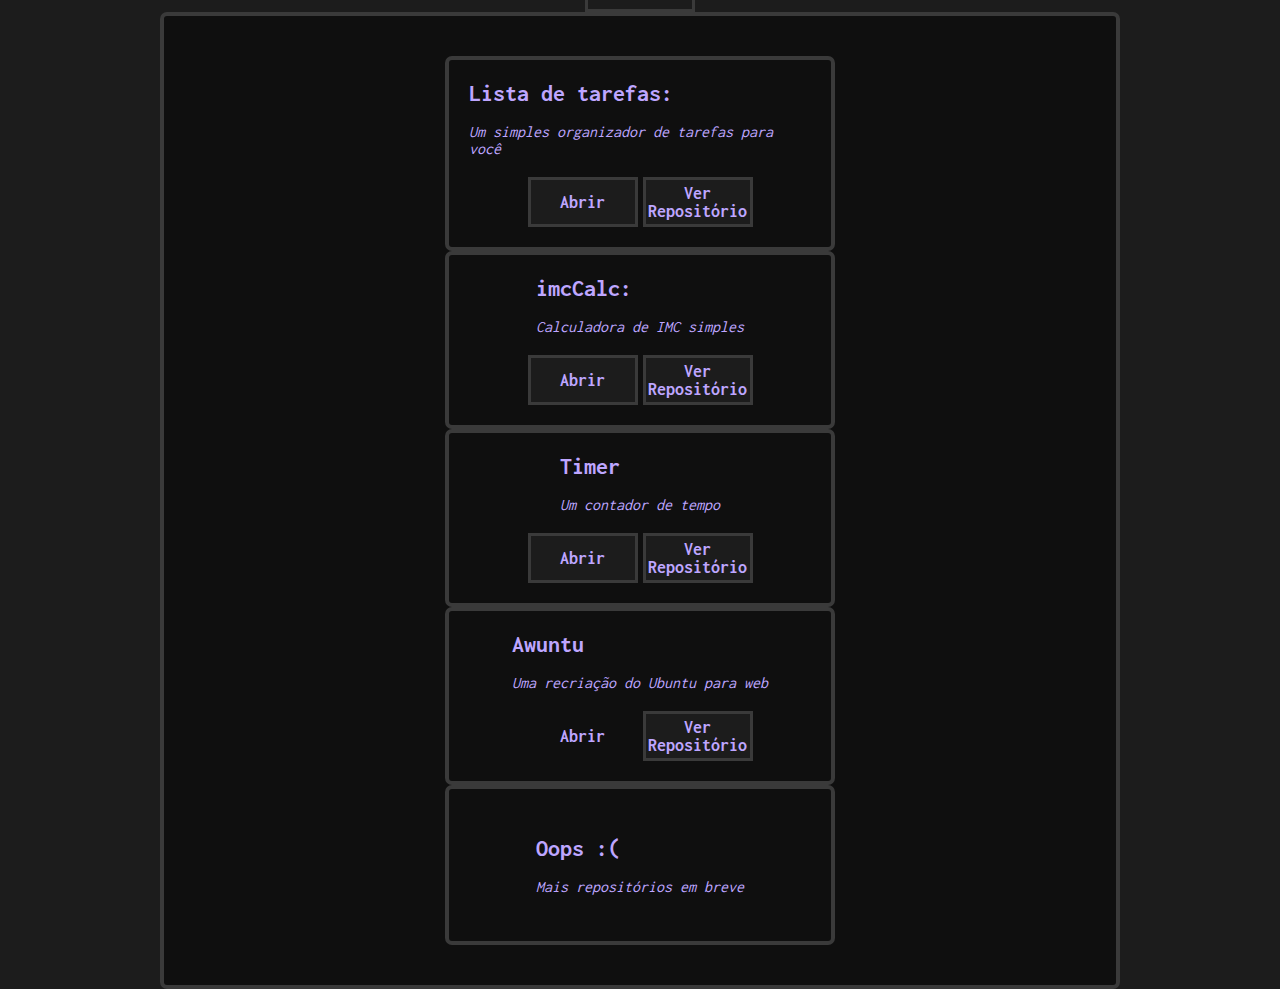
<file: repositorio.html>
<!doctype html>
<html lang="pt">
    <head>
        <meta charset="UTF-8" />
        <meta name="viewport" content="width=device-width, initial-scale=1.0" />
        <title>Repositórios</title>
        <link rel="stylesheet" href="assets/css/predefineds.css" />
        <link rel="stylesheet" href="assets/css/repo.css" />
        <link
            rel="shortcut icon"
            href="assets/icon/_ (4).jpeg"
            type="image/x-icon"
        />
        <link
            href="https://unpkg.com/boxicons@2.1.4/css/boxicons.min.css"
            rel="stylesheet"
        />
        <script src="assets/js/theme.js" defer></script>
    </head>
    <body>
        <div class="master">
            <div class="actions-container">
                <button id="back-page" class="actions">
                    <i class="bx bx-arrow-back"></i>
                </button>
                <button id="toggle-theme" class="actions">
                    <i class="bx bxs-adjust-alt"></i>
                </button>
            </div>
            <div class="principal">
                <div class="repo-container">
                    <div class="repo">
                        <!-- text -->
                        <div>
                            <h2>Lista de tarefas:</h2>
                            <br />
                            <p>Um simples organizador de tarefas para você</p>
                        </div>
                        <!-- buttons -->
                        <div class="buttons">
                            <a
                                href="https://to-do-list-by-aury.netlify.app/"
                                target="_blank"
                                ><button>Abrir</button></a
                            >
                            <a
                                href="https://github.com/AuryChar/to-do-list"
                                target="_blank"
                                ><button>Ver Repositório</button></a
                            >
                        </div>
                    </div>

                    <div class="repo">
                        <!-- text -->
                        <div>
                            <h2>imcCalc:</h2>
                            <br />
                            <p>Calculadora de IMC simples</p>
                        </div>
                        <!-- buttons -->
                        <div class="buttons">
                            <a
                                href="https://imc-calc-delta.vercel.app/"
                                target="_blank"
                                ><button>Abrir</button></a
                            >
                            <a
                                href="https://github.com/AuryChar/imcCalc.git"
                                target="_blank"
                                ><button>Ver Repositório</button></a
                            >
                        </div>
                    </div>

                    <div class="repo">
                        <!-- text -->
                        <div>
                            <h2>Timer</h2>
                            <br />
                            <p>Um contador de tempo</p>
                        </div>
                        <!-- buttons -->
                        <div class="buttons">
                            <a
                                href="https://timer-by-aury.netlify.app/"
                                target="_blank"
                                ><button>Abrir</button></a
                            >
                            <a
                                href="https://github.com/AuryChar/timer-project"
                                target="_blank"
                                ><button>Ver Repositório</button></a
                            >
                        </div>
                    </div>

                    <div class="repo">
                        <!-- text -->
                        <div>
                            <h2>Awuntu</h2>
                            <br />
                            <p>Uma recriação do Ubuntu para web</p>
                        </div>
                        <!-- buttons -->
                        <div class="buttons">
                            <a
                                ><button
                                    style="
                                        cursor: not-allowed;
                                        color: var(--border);
                                        border: solid var(--border);
                                        background-color: var(--background-1);
                                    "
                                >
                                    Abrir
                                </button></a
                            >
                            <a
                                href="https://github.com/AuryChar/awuntu"
                                target="_blank"
                                ><button>Ver Repositório</button></a
                            >
                        </div>
                    </div>

                    <div class="repo" id="desable">
                        <!-- text -->
                        <div>
                            <h2>Oops :(</h2>
                            <br />
                            <p>Mais repositórios em breve</p>
                        </div>
                    </div>
                </div>
            </div>
        </div>
        <script src="assets/js/all.js"></script>
        <script src="assets/js/repo.js"></script>
    </body>
</html>
</file>
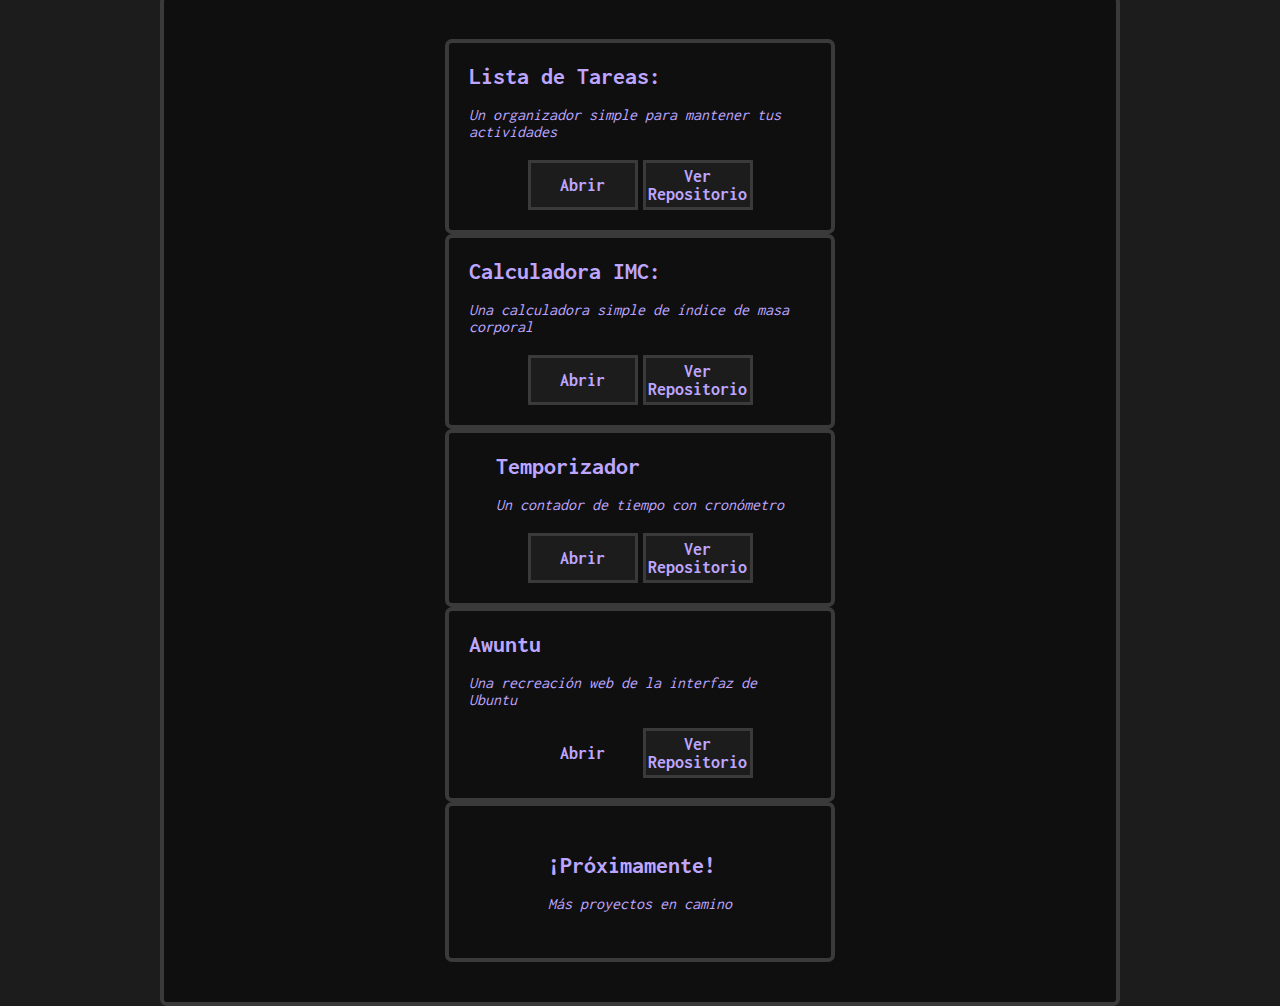
<file: repositorioEs.html>
<!doctype html>
<html lang="es">
    <head>
        <meta charset="UTF-8" />
        <meta name="viewport" content="width=device-width, initial-scale=1.0" />
        <title>Mis Proyectos</title>
        <link rel="stylesheet" href="assets/css/predefineds.css" />
        <link rel="stylesheet" href="assets/css/repo.css" />
        <link
            rel="shortcut icon"
            href="assets/icon/_ (4).jpeg"
            type="image/x-icon"
        />
        <link
            href="https://unpkg.com/boxicons@2.1.4/css/boxicons.min.css"
            rel="stylesheet"
        />
        <script src="assets/js/theme.js" defer></script>
    </head>
    <body>
        <div class="master">
            <div class="actions-container">
                <button id="back-page" class="actions">
                    <i class="bx bx-arrow-back"></i>
                </button>
                <button id="toggle-theme" class="actions">
                    <i class="bx bxs-adjust-alt"></i>
                </button>
            </div>
            <div class="principal">
                <div class="repo-container">
                    <div class="repo">
                        <!-- text -->
                        <div>
                            <h2>Lista de Tareas:</h2>
                            <br />
                            <p>
                                Un organizador simple para mantener tus
                                actividades
                            </p>
                        </div>
                        <!-- buttons -->
                        <div class="buttons">
                            <a
                                href="https://to-do-list-by-aury.netlify.app/"
                                target="_blank"
                                ><button>Abrir</button></a
                            >
                            <a
                                href="https://github.com/AuryChar/to-do-list"
                                target="_blank"
                                ><button>Ver Repositorio</button></a
                            >
                        </div>
                    </div>

                    <div class="repo">
                        <!-- text -->
                        <div>
                            <h2>Calculadora IMC:</h2>
                            <br />
                            <p>
                                Una calculadora simple de índice de masa
                                corporal
                            </p>
                        </div>
                        <!-- buttons -->
                        <div class="buttons">
                            <a
                                href="https://imc-calc-delta.vercel.app/"
                                target="_blank"
                                ><button>Abrir</button></a
                            >
                            <a
                                href="https://github.com/AuryChar/imcCalc.git"
                                target="_blank"
                                ><button>Ver Repositorio</button></a
                            >
                        </div>
                    </div>

                    <div class="repo">
                        <!-- text -->
                        <div>
                            <h2>Temporizador</h2>
                            <br />
                            <p>Un contador de tiempo con cronómetro</p>
                        </div>
                        <!-- buttons -->
                        <div class="buttons">
                            <a
                                href="https://timer-by-aury.netlify.app/"
                                target="_blank"
                                ><button>Abrir</button></a
                            >
                            <a
                                href="https://github.com/AuryChar/timer-project"
                                target="_blank"
                                ><button>Ver Repositorio</button></a
                            >
                        </div>
                    </div>

                    <div class="repo">
                        <!-- text -->
                        <div>
                            <h2>Awuntu</h2>
                            <br />
                            <p>Una recreación web de la interfaz de Ubuntu</p>
                        </div>
                        <!-- buttons -->
                        <div class="buttons">
                            <a
                                ><button
                                    style="
                                        cursor: not-allowed;
                                        color: var(--border);
                                        border: solid var(--border);
                                        background-color: var(--background-1);
                                    "
                                >
                                    Abrir
                                </button></a
                            >
                            <a
                                href="https://github.com/AuryChar/awuntu"
                                target="_blank"
                                ><button>Ver Repositorio</button></a
                            >
                        </div>
                    </div>

                    <div class="repo" id="desable">
                        <!-- text -->
                        <div>
                            <h2>¡Próximamente!</h2>
                            <br />
                            <p>Más proyectos en camino</p>
                        </div>
                    </div>
                </div>
            </div>
        </div>
        <script src="assets/js/all.js"></script>
        <script src="assets/js/repo.js"></script>
    </body>
</html>
</file>
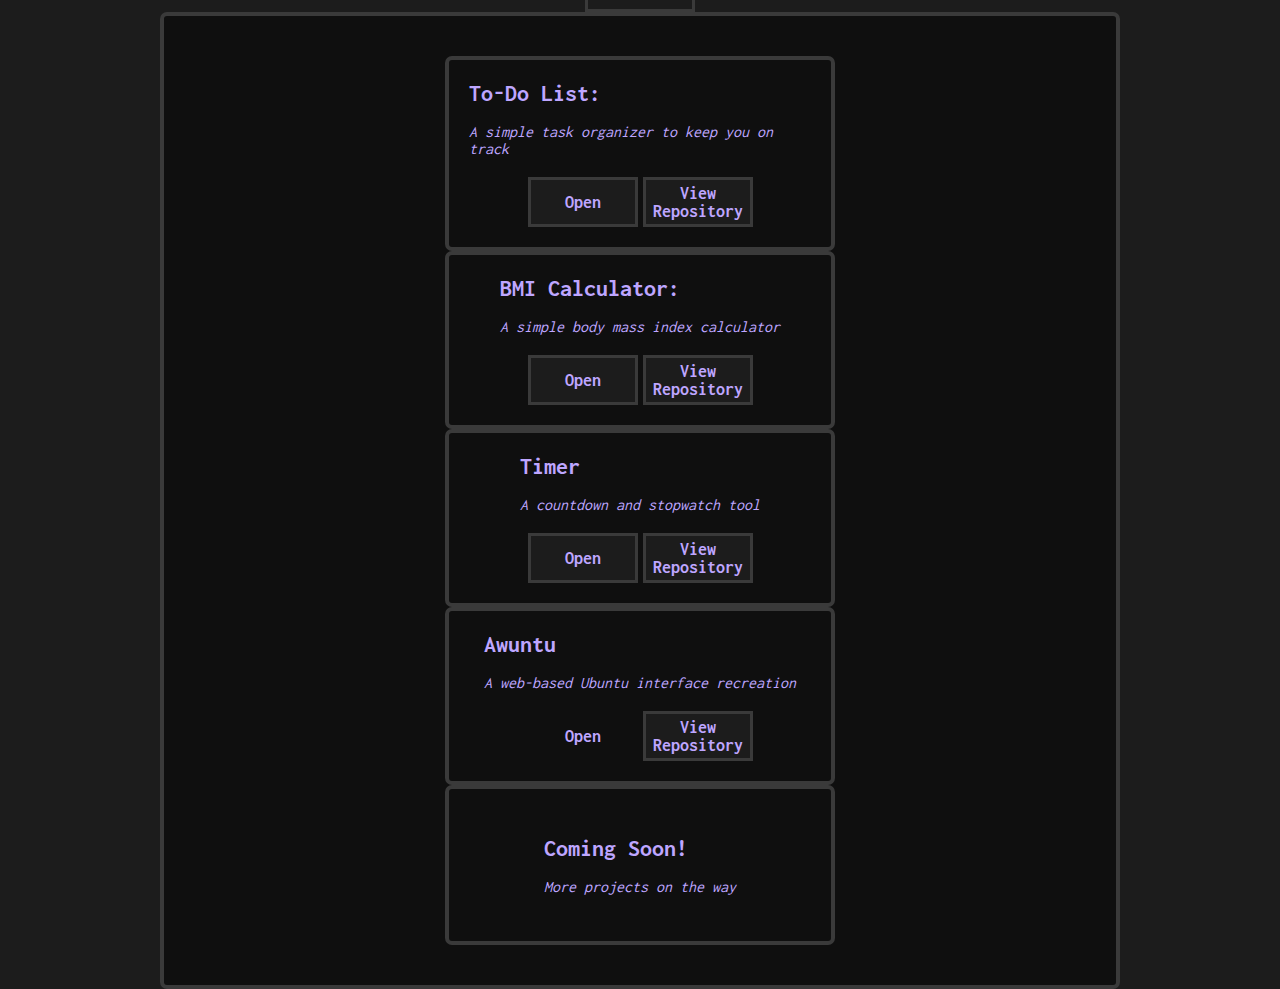
<file: repository.html>
<!doctype html>
<html lang="en">
    <head>
        <meta charset="UTF-8" />
        <meta name="viewport" content="width=device-width, initial-scale=1.0" />
        <title>My Projects</title>
        <link rel="stylesheet" href="assets/css/predefineds.css" />
        <link rel="stylesheet" href="assets/css/repo.css" />
        <link
            rel="shortcut icon"
            href="assets/icon/_ (4).jpeg"
            type="image/x-icon"
        />
        <link
            href="https://unpkg.com/boxicons@2.1.4/css/boxicons.min.css"
            rel="stylesheet"
        />
        <script src="assets/js/theme.js" defer></script>
    </head>
    <body>
        <div class="master">
            <div class="actions-container">
                <button id="back-page" class="actions">
                    <i class="bx bx-arrow-back"></i>
                </button>
                <button id="toggle-theme" class="actions">
                    <i class="bx bxs-adjust-alt"></i>
                </button>
            </div>
            <div class="principal">
                <div class="repo-container">
                    <div class="repo">
                        <!-- text -->
                        <div>
                            <h2>To-Do List:</h2>
                            <br />
                            <p>A simple task organizer to keep you on track</p>
                        </div>
                        <!-- buttons -->
                        <div class="buttons">
                            <a
                                href="https://to-do-list-by-aury.netlify.app/"
                                target="_blank"
                                ><button>Open</button></a
                            >
                            <a
                                href="https://github.com/AuryChar/to-do-list"
                                target="_blank"
                                ><button>View Repository</button></a
                            >
                        </div>
                    </div>

                    <div class="repo">
                        <!-- text -->
                        <div>
                            <h2>BMI Calculator:</h2>
                            <br />
                            <p>A simple body mass index calculator</p>
                        </div>
                        <!-- buttons -->
                        <div class="buttons">
                            <a
                                href="https://imc-calc-delta.vercel.app/"
                                target="_blank"
                                ><button>Open</button></a
                            >
                            <a
                                href="https://github.com/AuryChar/imcCalc.git"
                                target="_blank"
                                ><button>View Repository</button></a
                            >
                        </div>
                    </div>

                    <div class="repo">
                        <!-- text -->
                        <div>
                            <h2>Timer</h2>
                            <br />
                            <p>A countdown and stopwatch tool</p>
                        </div>
                        <!-- buttons -->
                        <div class="buttons">
                            <a
                                href="https://timer-by-aury.netlify.app/"
                                target="_blank"
                                ><button>Open</button></a
                            >
                            <a
                                href="https://github.com/AuryChar/timer-project"
                                target="_blank"
                                ><button>View Repository</button></a
                            >
                        </div>
                    </div>

                    <div class="repo">
                        <!-- text -->
                        <div>
                            <h2>Awuntu</h2>
                            <br />
                            <p>A web-based Ubuntu interface recreation</p>
                        </div>
                        <!-- buttons -->
                        <div class="buttons">
                            <a
                                ><button
                                    style="
                                        cursor: not-allowed;
                                        color: var(--border);
                                        border: solid var(--border);
                                        background-color: var(--background-1);
                                    "
                                >
                                    Open
                                </button></a
                            >
                            <a
                                href="https://github.com/AuryChar/awuntu"
                                target="_blank"
                                ><button>View Repository</button></a
                            >
                        </div>
                    </div>

                    <div class="repo" id="desable">
                        <!-- text -->
                        <div>
                            <h2>Coming Soon!</h2>
                            <br />
                            <p>More projects on the way</p>
                        </div>
                    </div>
                </div>
            </div>
        </div>
        <script src="assets/js/all.js"></script>
        <script src="assets/js/repo.js"></script>
    </body>
</html>
</file>
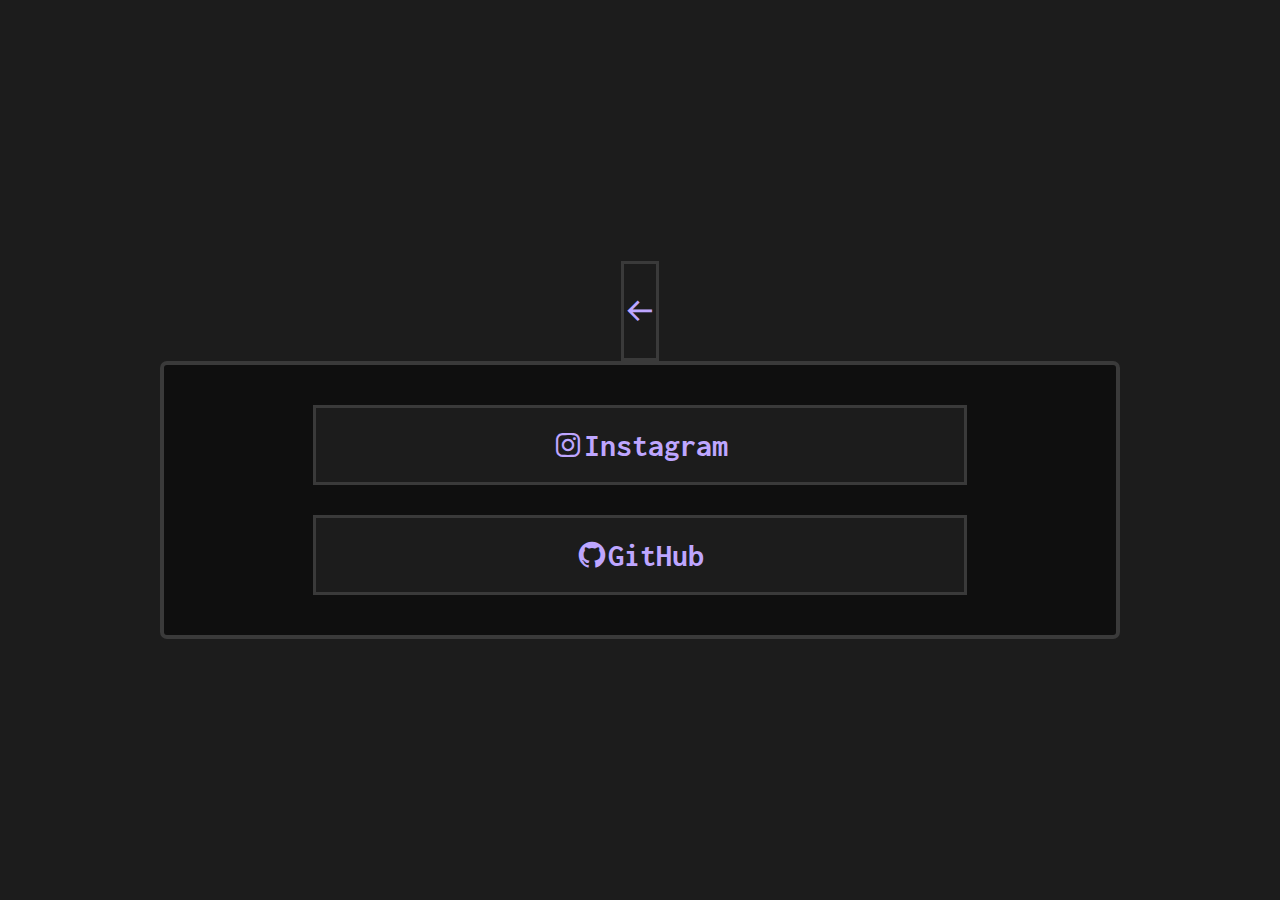
<file: social.html>
<!doctype html>
<html lang="en">
    <head>
        <meta charset="UTF-8" />
        <meta name="viewport" content="width=device-width, initial-scale=1.0" />
        <title>Social Media</title>
        <link rel="stylesheet" href="assets/css/predefineds.css" />
        <link rel="stylesheet" href="assets/css/social.css" />
        <link
            rel="shortcut icon"
            href="assets/icon/_ (4).jpeg"
            type="image/x-icon"
        />
        <link
            href="https://unpkg.com/boxicons@2.1.4/css/boxicons.min.css"
            rel="stylesheet"
        />
        <script src="assets/js/theme.js" defer></script>
    </head>
    <body>
        <div class="master">
            <div class="actions-container">
                <button id="back-page" class="actions">
                    <i class="bx bx-arrow-back"></i>
                </button>
                <button id="toggle-theme" class="actions">
                    <i class="bx bxs-adjust-alt"></i>
                </button>
            </div>
            <div class="principal">
                <a href="https://www.instagram.com/auryy_dev/" target="_blank"
                    ><button>
                        <i class="bx bxl-instagram"></i>Instagram
                    </button></a
                >

                <a href="https://github.com/AuryChar" target="_blank"
                    ><button><i class="bx bxl-github"></i>GitHub</button></a
                >
            </div>
        </div>
        <script src="assets/js/all.js"></script>
        <script src="assets/js/theme.js"></script>
    </body>
</html>
</file>
<file: assets/css/geral.css>
.principal {
    background-color: #0f0f0f;
    padding: 40px;
    display: flex;
    justify-content: center;
    align-items: center;
    flex-direction: column;
    gap: 30px;
    border: solid 0.7px #bea6ff;
    border-radius: 7px;
    box-shadow: #bea6ff 0 0 5px 0;
    transition: all 0.2s ease-in-out;
}   .principal:hover {
        box-shadow: #bea6ff 0 0 10px 0;
}

.buttons {
    display: flex;
    flex-direction: row;
    gap: 8px;
}
</file>
<file: assets/css/predefineds.css>
@import url('https://fonts.googleapis.com/css2?family=Inconsolata:wght@400;700&display=swap');

* {
    font-family: 'Inconsolata', monospace;
    margin: 0;
    padding: 0;
    box-sizing: border-box;
    user-select: none;
}

a {
    text-decoration: none;
}

body {
    background-color: #1c1c1c;
    color: #bea6ff;
}

button {
    display: flex;
    justify-content: center;
    align-items: center;
    width: 110px;
    min-height: 50px;
    font-size: large;
    font-weight: bold;
    background-color: #1c1c1c;
    color: #bea6ff;
    border: #3a3a3a solid 3px;
    transition: all 0.2s ease-in-out;
} button:hover{
        border: #bea6ff solid 3px;
} button:active{
    background-color: #585858;
}

#others {
    gap: 5px;
}

.principal {
    display: none;
}

.master {
    width: 100vw;
    height: 100vh;
    display: flex;
    justify-content: center;
    align-items: center;
    flex-direction: column;
}

span {
    position: fixed;
    z-index: 1;
    background-color: #2b1c1c;
    color: #ffa6a6;
    bottom: 12px;
    padding: 20px;
    width: 350px;
    border-radius: 7px;
    animation: errorAnim 0.4s ease-in-out;
} span:hover {
    color: #ff5b5b;
    border-color: #ff5b5b;
} span::before {
    position: absolute;
    bottom: 0;
    left: 0;
    background-color: #ff5b5b;
    width: 100%;
    height: 3px;
    content: '';
    animation: timeOut 2.4s linear 1 forwards;
}

.apears {
    display: flex;
    gap: 5px;
    animation: apearAnim 0.5s reverse;
} .desapear {
    display: none;
    transition: desapearAnim 0.1s reverse;
}

@keyframes apearAnim {
    100% {
        opacity: 0%;
        transform: translateY(1vh);
    }
}

@keyframes desapearAnim {
    100% {
        opacity: 100%;
        transform: translateY(-5px);
    }
}

@keyframes errorAnim {
    0% {
        transform: translateX(0);
    }
    25% {
        transform: translateX(-5px);
    }
    50% {
        transform: translateX(5px);
    }
    75% {
        transform: translateX(-5px);
    }
    100% {
        transform: translateX(0);
    }
}

@keyframes timeOut {
    100% {
        width: 0;
    }
}
</file>
<file: assets/css/about.css>
.principal {
    background-color: #0f0f0f;
    padding: 40px;
    width: 75%;
    justify-content: center;
    align-items: center;
    flex-direction: column;
    gap: 30px;
    border: solid 4px #3a3a3a;
    border-radius: 7px;
    transition: all 0.2s ease-in-out;
}   .principal:hover {
        border-color: #bea6ff;
        box-shadow: #bea6ff 0 0 10px 0;
}
</file>
<file: assets/css/repo.css>
.principal {
    background-color: #0f0f0f;
    padding: 40px;
    width: 75%;
    justify-content: center;
    align-items: center;
    flex-direction: row;
    flex-wrap: wrap;
    gap: 30px;
    border: solid 4px #3a3a3a;
    border-radius: 7px;
    transition: all 0.2s ease-in-out;
}   .principal:hover {
        border-color: #bea6ff;
        box-shadow: #bea6ff 0 0 10px 0;
}

.repo {
    background-color: #0f0f0f;
    border: solid 4px #3a3a3a;
    border-radius: 7px;
    min-height: 10em;
    width: 390px;
    padding: 20px;
    display: flex;
    justify-content: center;
    align-items: center;
    flex-direction: column;
    gap: 20px;
    transition: all 0.2s ease-in-out;
}   .repo:hover {
        border-color: #bea6ff;
}

.buttons {
    display: flex;
    gap: 5px;
}

p {
    font-style: italic;
}

.error {
    animation: errorAnim 0.4s ease-in-out 1;
}
</file>
<file: assets/css/social.css>
.principal {
    background-color: #0f0f0f;
    padding: 40px;
    width: 75%;
    display: flex;
    justify-content: center;
    align-items: center;
    flex-direction: column;
    gap: 30px;
    border: solid 4px #3a3a3a;
    border-radius: 7px;
    transition: all 0.2s ease-in-out;
}   .principal:hover {
        border-color: #bea6ff;
        box-shadow: #bea6ff 0 0 10px 0;
}

a {
    width: 75%;
    min-height: 80px;
}

button {
    width: 100%;
    height: 100%;
    font-size: 2em;
}
</file>
